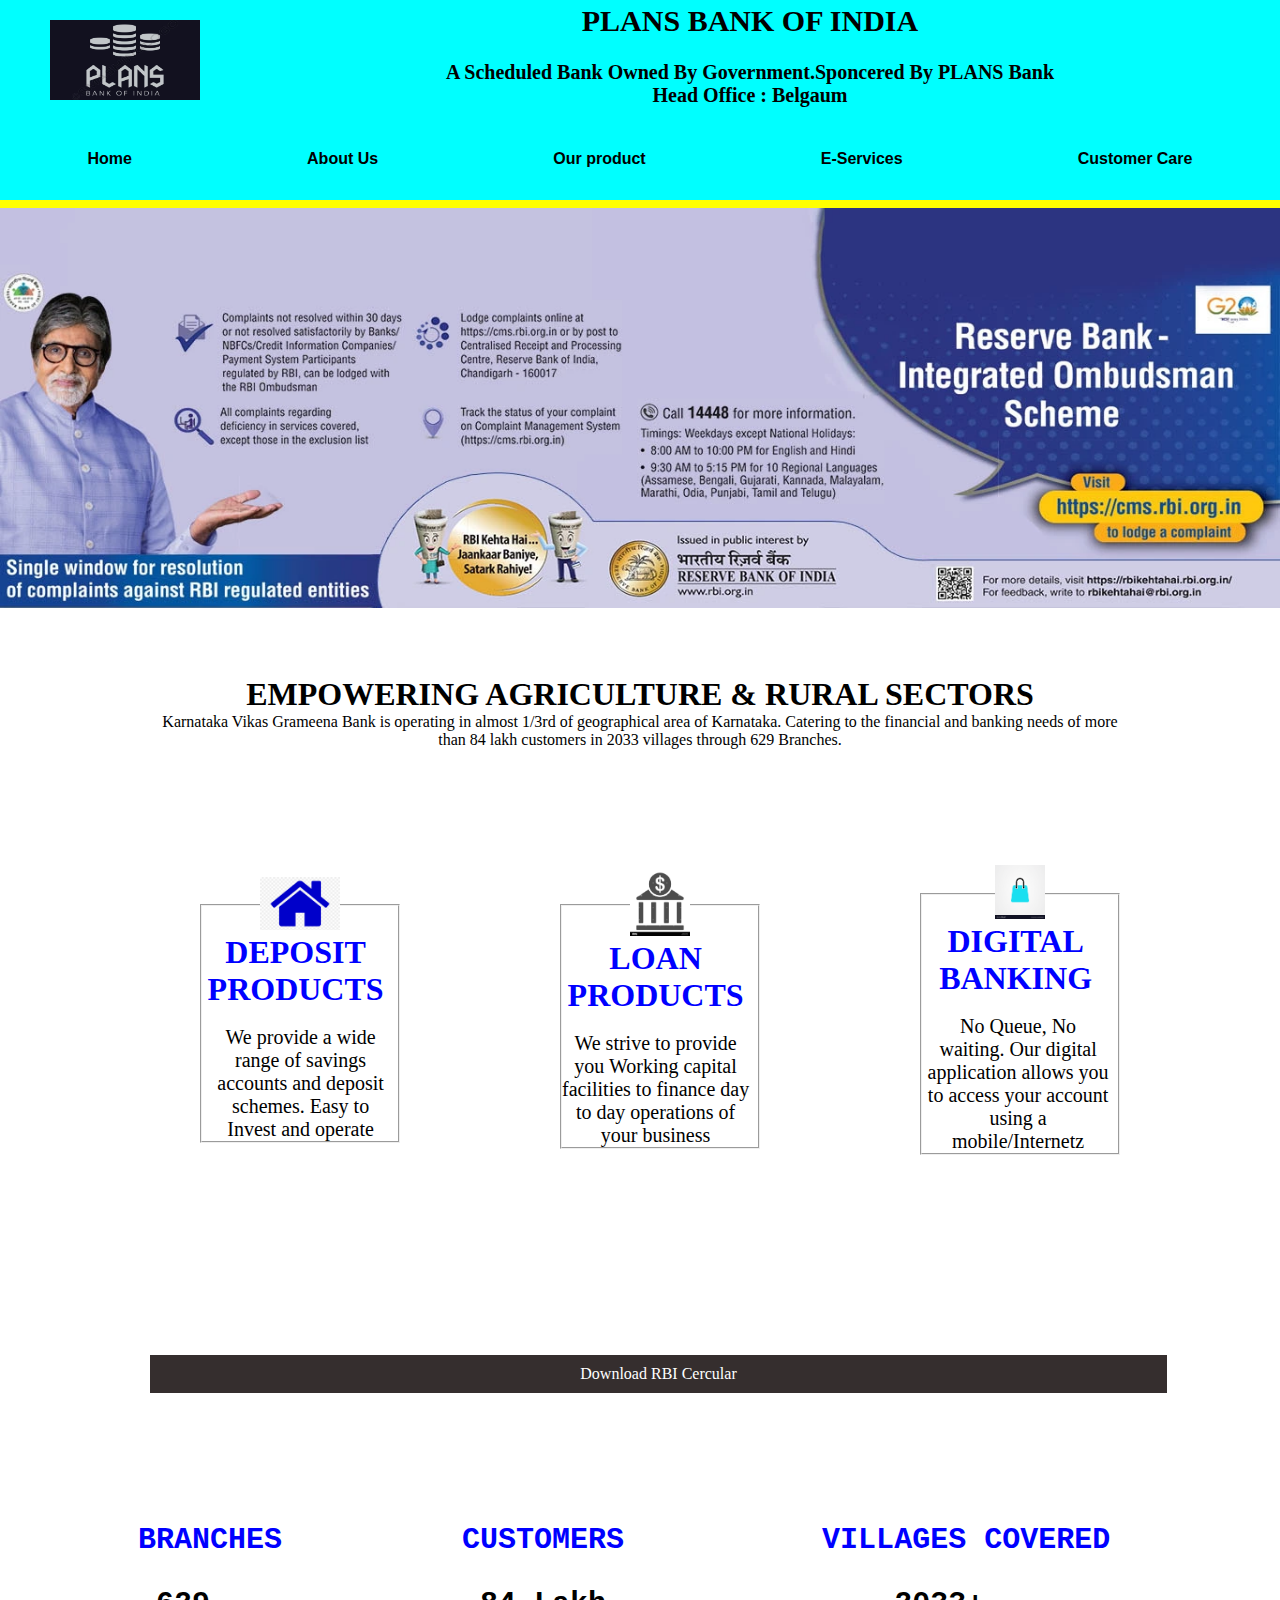
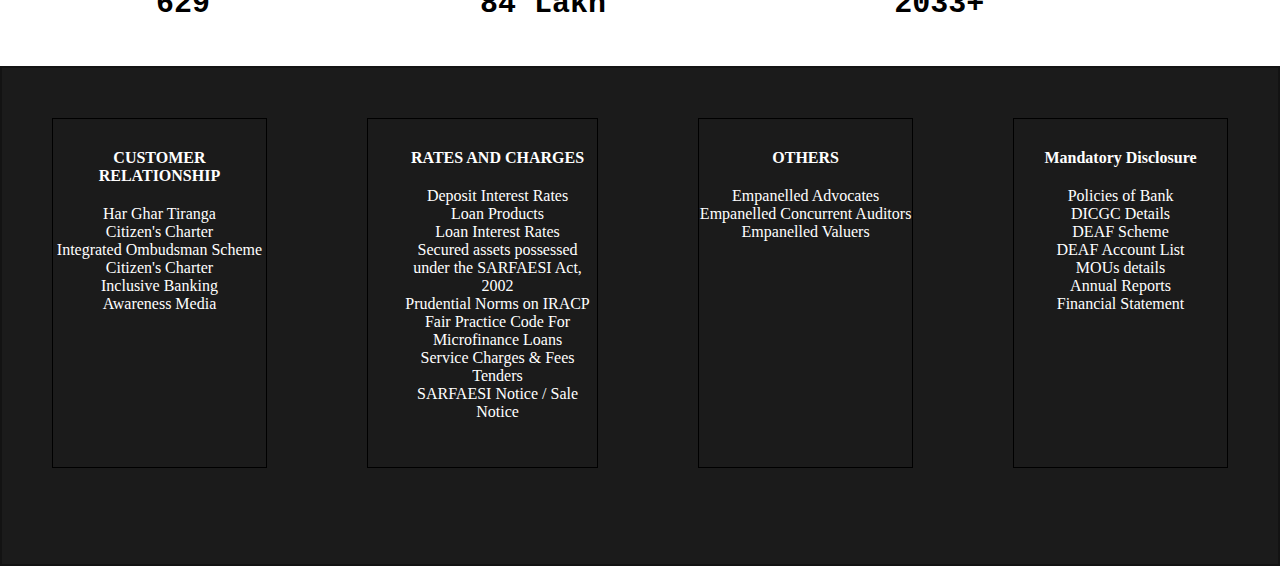
<file: index.html>
<!DOCTYPE html>
<html lang="en">
<head>
    <meta charset="UTF-8">
    <meta name="viewport" content="width=device-width, initial-scale=1.0">
    <title>PLANS BANK OF INDIA</title>
    <link rel="stylesheet" href="style.css">

</head>
<body>
    <div class="navbar">
        <div class="topline">
            <img class="image" src="plans.jpg" alt="">
            <div class="d">
                <b class="bank">PLANS BANK OF INDIA</b><br><br>
                <b class="padd">A Scheduled Bank Owned By Government.Sponcered By PLANS Bank<br>
                    Head Office : Belgaum </b><br>
            </div>
            <div class="butnouter">
                <div class="firstdrop">
                    <a href="plans.html">
                        <button class="firstdropbtn"><b>Home</b></button>
                    </a>
                </div>

                <div class="dropdown">
                    <button class="dropbtn"><b>About Us</b></button>
                    <div class="dropdown-content">
                        <a href="ab.html">About Bank</a>
                        <a href="director.html">board 0f directors</a>
                        <!-- <a href="#">Financial report</a> -->
                    </div>
                </div>

                <div class="secdrop">
                    <button class="secdrpbtn"><b>Our product</b></button>
                    <div class="secdropcon">
                        <a href="saving_products.html">Saving Products</a>
                        <a href="loan_products.html">Loan Products</a>
                        <a href="insurance.html">Insurance</a>
                    </div>
                </div>

                <div class="thirddrop">
                    <button class="thirddrpbtn"><b>E-Services</b></button>
                    <div class="thirddropcon">
                        <a href="upi.html">UPI unified payment interface</a>
                        <a href="internet.html">Internet banking</a>
                        <a href="debit.html">instant debit card</a>
                    </div>
                </div>

                <div class="fourthdrop">
                    <button class="fourthdrpbtn"><b>Customer Care</b></button>
                    <div class="fourthdropcon">
                        <a href="contact.html">Contact us</a>
                    </div>
                </div>
            </div>

        </div>
    </div>
    <hr size="10" noshad color="yellow">
    
    <section>
        <img class="adv"  src="advtise.webp" controls width="100%" height="400" >
    </section>

    <section>
        <h1 class="heading"> EMPOWERING AGRICULTURE & RURAL SECTORS</h1>
        <p class="para">Karnataka Vikas Grameena Bank is operating in almost 1/3rd of geographical area of Karnataka. Catering to the financial and banking needs of more<br> than 84 lakh customers in 2033 villages through 629 Branches.
        </p>
        <br>
        <br>
    </section>

    <div class="boxes">     
        <fieldset class="fild">
            <legend ><img    src="b.jpg" width="80" >     </legend>
            <div class="box1">
             <h1 class="h1box">DEPOSIT PRODUCTS</h1> <br>
             <p class="parabox"> We provide a wide range of savings accounts and deposit schemes. Easy to Invest and operate</p> 
            </div>
        </fieldset>

        <fieldset class="fild">
            <legend ><img    src="loan.jpg" width="60" >     </legend>
            <div class="box2">
                <h1 class="h1box">LOAN PRODUCTS</h1> <br>
                <p class="parabox2">We strive to provide you Working capital facilities to finance day to day operations of your business</p>
            </div>
        </fieldset>

        <fieldset class="fild" id="fildid">
            <legend ><img    src="bag.jpg" width="50" >     </legend>
            <div class="box3">
                <h1 class="h1box">DIGITAL BANKING</h1> <br>
                <p class="parabox3">No Queue, No waiting. Our digital application allows you to access your account using a mobile/Internetz</p>
            </div>
        </fieldset>
        <p></p>
    </div>

    <div class="r">
        <p class="rbi" ><a href="c:\Users\AKASH\Pictures\img\RBI-Circular.pdf" class="rbi"> Download RBI Cercular</a></p>
    </div>
    <section class="review" >
    <pre>
       
    <h1 class="last" id="last"> BRANCHES          CUSTOMERS           VILLAGES COVERED          ATM CENTERS </h1>
    <h1 class="last" id="    ">  629               84 Lakh                2033+                    50       </h1> 
        
    </pre>
    </section>




    
    <div class="portfolio">
        
        <ul class="first" type="circle">
            <b>CUSTOMER RELATIONSHIP</b>
            <p class="firstbox">
            <li>Har Ghar Tiranga</li>
            <li>Citizen's Charter</li>
            <li>Integrated Ombudsman Scheme</li>
            <li>Citizen's Charter</li>
            <li>Inclusive Banking</li>
            <li>Awareness Media</li>
            </p>
        </ul>
    
   
        <ul class="sec" type="circle">
             <b>RATES AND CHARGES</b>
             <p class="secbox">
            <li>Deposit Interest Rates</li>
            <li>Loan Products</li>
            <li>Loan Interest Rates</li>
            <li>Secured assets possessed under the SARFAESI Act, 2002</li>
            <li>Prudential Norms on IRACP</li>
            <li>Fair Practice Code For Microfinance Loans</li>
            <li>Service Charges & Fees</li>
            <li>Tenders</li>
            <li>SARFAESI Notice / Sale Notice</li>
             </p>
        </ul>
    
    
        <ul class="third">
            <b>OTHERS</b>
            <p class="thirdbox">
            <li>Empanelled Advocates</li>
            <li>Empanelled Concurrent Auditors</li>
            <li>Empanelled Valuers</li>
            </p>
        </ul>
    
   
         <ul class="fourth">
            <b>Mandatory Disclosure</b> 
            <p  class="fourthbox">
            <li>Policies of Bank</li>
            <li>DICGC Details</li>
            <li>DEAF Scheme</li>
            <li>DEAF Account List</li>
            <li>MOUs details</li>
            <li>Annual Reports</li>
            <li>Financial Statement</li>
            </p>
        </ul> 
    </div> 

</body>

</html>
</file>
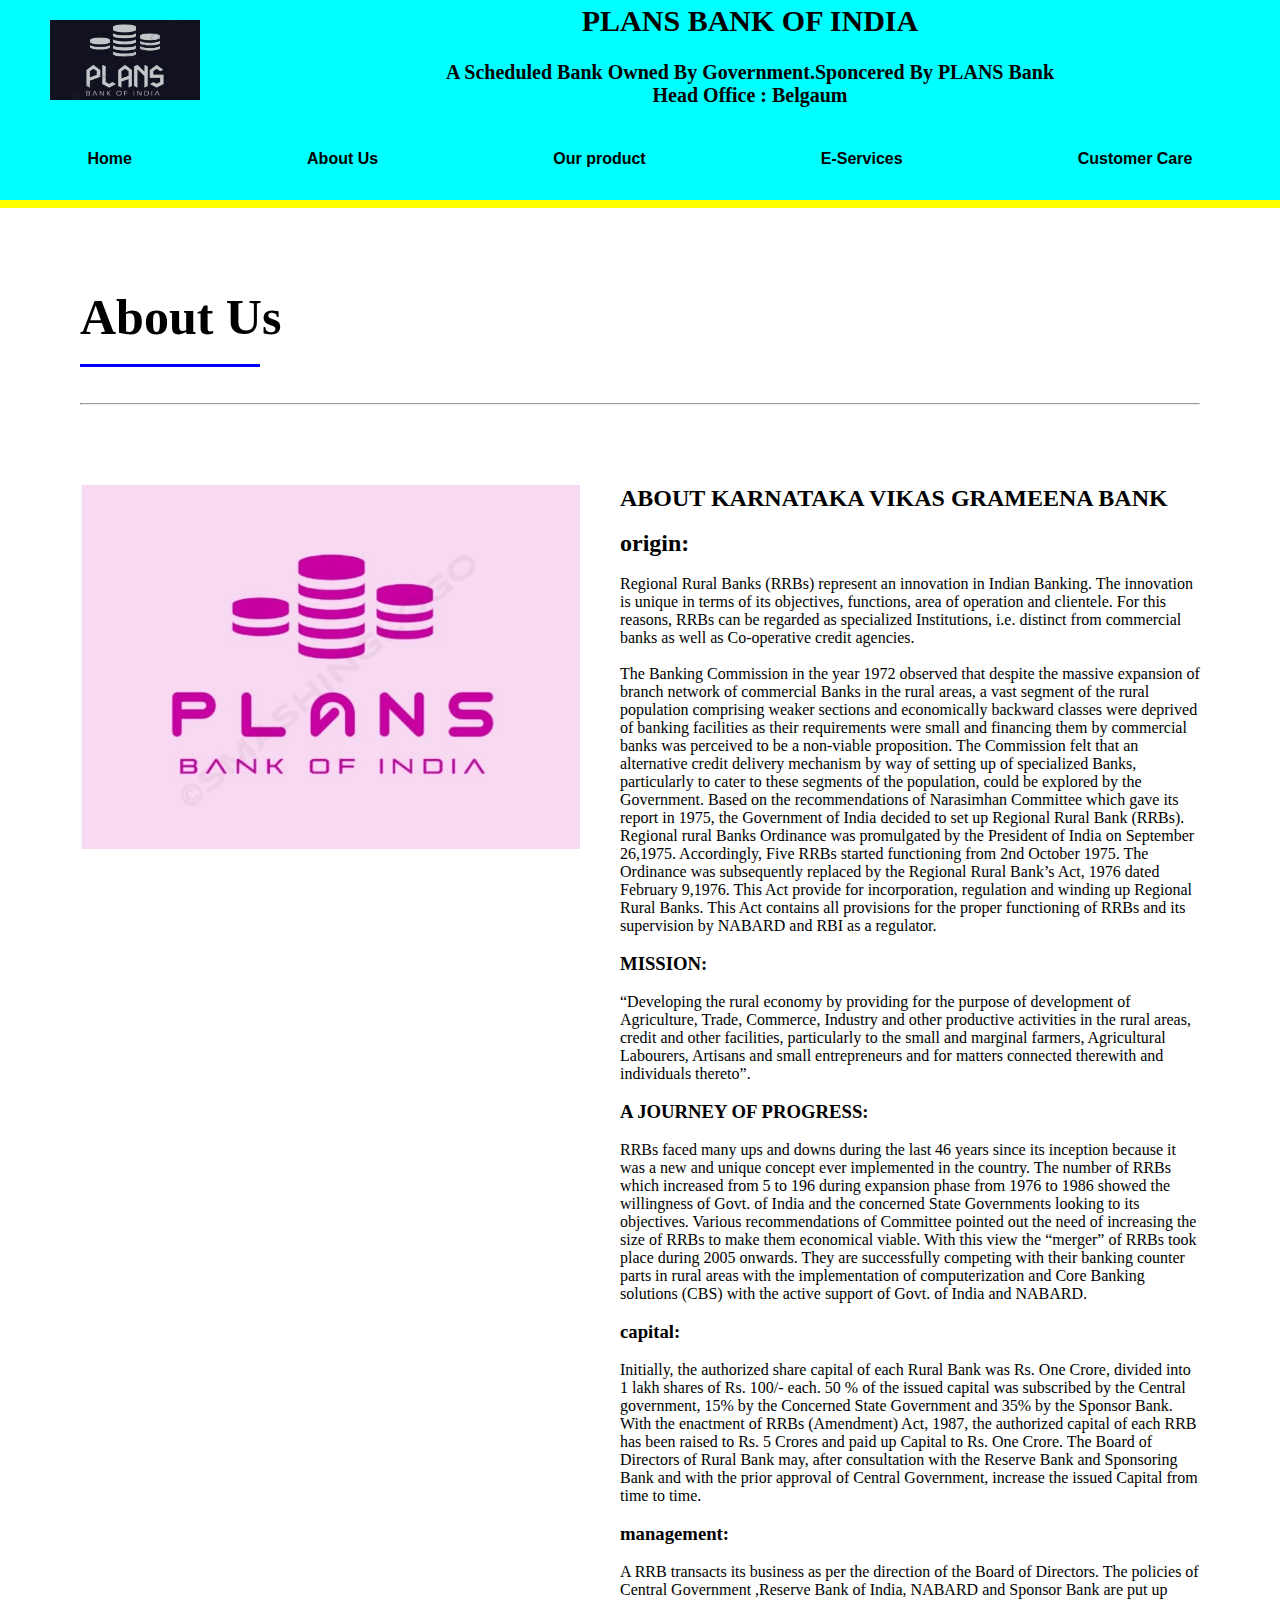
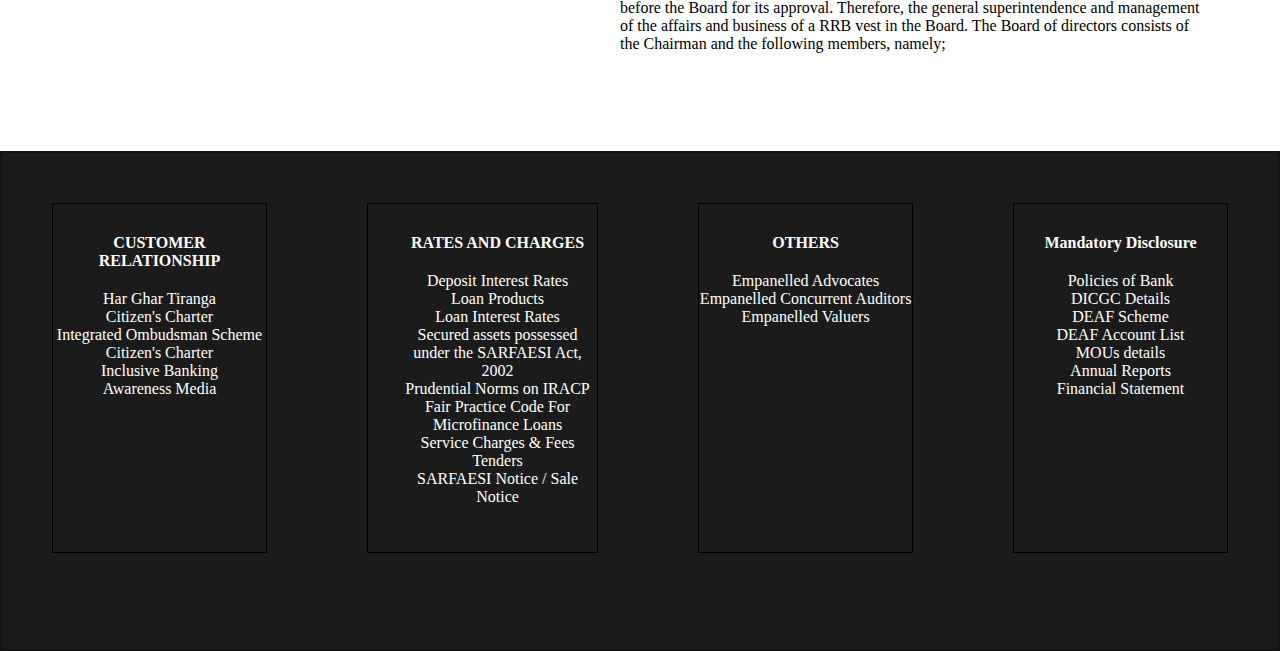
<file: ab.html>
<!DOCTYPE html>
<html lang="en">
<head>
    <meta charset="UTF-8">
    <meta name="viewport" content="width=device-width, initial-scale=1.0">
    <title>Document</title>
    <link rel="stylesheet" href="abcss.css">
</head>
<body>
    <div class="navbar">
        <div class="topline">
            <img class="image" src="plans.jpg" alt="">
            <div class="d">
                <b class="bank">PLANS BANK OF INDIA</b><br><br>
                <b class="padd">A Scheduled Bank Owned By Government.Sponcered By PLANS Bank<br>
                    Head Office : Belgaum </b><br>
            </div>
            <div class="butnouter">
                <div class="firstdrop">
                    <a href="plans.html">
                        <button class="firstdropbtn"><b>Home</b></button>
                    </a>
                </div>

                <div class="dropdown">
                    <button class="dropbtn"><b>About Us</b></button>
                    <div class="dropdown-content">
                        <a href="ab.html">About Bank</a>
                        <a href="director.html">board 0f directors</a>
                        <!-- <a href="#">Financial report</a> -->
                    </div>
                </div>

                <div class="secdrop">
                    <button class="secdrpbtn"><b>Our product</b></button>
                    <div class="secdropcon">
                        <a href="saving_products.html">Saving Products</a>
                        <a href="loan_products.html">Loan Products</a>
                        <a href="insurance.html">Insurance</a>
                    </div>
                </div>

                <div class="thirddrop">
                    <button class="thirddrpbtn"><b>E-Services</b></button>
                    <div class="thirddropcon">
                        <a href="upi.html">UPI unified payment interface</a>
                        <a href="internet.html">Internet banking</a>
                        <a href="debit.html">instant debit card</a>
                    </div>
                </div>

                <div class="fourthdrop">
                    <button class="fourthdrpbtn"><b>Customer Care</b></button>
                    <div class="fourthdropcon">
                        <a href="contact.html">Contact us</a>
                    </div>
                </div>
            </div>

        </div>
    </div>
    <hr size="10" noshad color="yellow">
    
    <div class="marg">
        <h1>About Us</h1><br>
        <hr color="blue" size="5" width="180" align="left">
        <br>
        <br>
        <hr>
    </div>
    <div class="flex">
        <div>
        <img src="plans3.jpg" alt="" width="500">
        </div>
        <div>
        <h2>ABOUT KARNATAKA VIKAS GRAMEENA BANK</h2><br>
        <h2>origin:</h2><br>
        <p>
            Regional Rural Banks (RRBs) represent an innovation in Indian Banking. The innovation is unique in terms of its objectives, functions, area of operation and clientele. For this reasons, RRBs can be regarded as specialized Institutions, i.e. distinct from commercial banks as well as Co-operative credit agencies.
        </p><br>
        <p>
            The Banking Commission in the year 1972 observed that despite the massive expansion of branch network of commercial Banks in the rural areas, a vast segment of the rural population comprising weaker sections and economically backward classes were deprived of banking facilities as their requirements were small and financing them by commercial banks was perceived to be a non-viable proposition. The Commission felt that an alternative credit delivery mechanism by way of setting up of specialized Banks, particularly to cater to these segments of the population, could be explored by the Government. Based on the recommendations of Narasimhan Committee which gave its report in 1975, the Government of India decided to set up Regional Rural Bank (RRBs). Regional rural Banks Ordinance was promulgated by the President of India on September 26,1975. Accordingly, Five RRBs started functioning from 2nd October 1975. The Ordinance was subsequently replaced by the Regional Rural Bank’s Act, 1976 dated February 9,1976. This Act provide for incorporation, regulation and winding up Regional Rural Banks. This Act contains all provisions for the proper functioning of RRBs and its supervision by NABARD and RBI as a regulator.
        </p><br>
        <h3>MISSION:</h3><br>
        <p>
            “Developing the rural economy by providing for the purpose of development of Agriculture, Trade, Commerce, Industry and other productive activities in the rural areas, credit and other facilities, particularly to the small and marginal farmers, Agricultural Labourers, Artisans and small entrepreneurs and for matters connected therewith and individuals thereto”.
        </p><br>
        <h3>A JOURNEY OF PROGRESS:</h3><br>
        <p>
            RRBs faced many ups and downs during the last 46 years since its inception because it was a new and unique concept ever implemented in the country. The number of RRBs which increased from 5 to 196 during expansion phase from 1976 to 1986 showed the willingness of Govt. of India and the concerned State Governments looking to its objectives. Various recommendations of Committee pointed out the need of increasing the size of RRBs to make them economical viable. With this view the “merger” of RRBs took place during 2005 onwards. They are successfully competing with their banking counter parts in rural areas with the implementation of computerization and Core Banking solutions (CBS) with the active support of Govt. of India and NABARD.
        </p><br>
        <h3>capital:</h3><br>
        <p>
            Initially, the authorized share capital of each Rural Bank was Rs. One Crore, divided into 1 lakh shares of Rs. 100/- each. 50 % of the issued capital was subscribed by the Central government, 15% by the Concerned State Government and 35% by the Sponsor Bank. With the enactment of RRBs (Amendment) Act, 1987, the authorized capital of each RRB has been raised to Rs. 5 Crores and paid up Capital to Rs. One Crore. The Board of Directors of Rural Bank may, after consultation with the Reserve Bank and Sponsoring Bank and with the prior approval of Central Government, increase the issued Capital from time to time.
        </p><br>
        <h3>management:</h3><br>
        <p>
            A RRB transacts its business as per the direction of the Board of Directors. The policies of Central Government ,Reserve Bank of India, NABARD and Sponsor Bank are put up before the Board for its approval. Therefore, the general superintendence and management of the affairs and business of a RRB vest in the Board. The Board of directors consists of the Chairman and the following members, namely;
        </p><br>
    </div>
    </div>

    <div class="portfolio">
        
        <ul class="first" type="circle">
            <b>CUSTOMER RELATIONSHIP</b>
            <p class="firstbox">
            <li>Har Ghar Tiranga</li>
            <li>Citizen's Charter</li>
            <li>Integrated Ombudsman Scheme</li>
            <li>Citizen's Charter</li>
            <li>Inclusive Banking</li>
            <li>Awareness Media</li>
            </p>
        </ul>
    
   
        <ul class="sec" type="circle">
             <b>RATES AND CHARGES</b>
             <p class="secbox">
            <li>Deposit Interest Rates</li>
            <li>Loan Products</li>
            <li>Loan Interest Rates</li>
            <li>Secured assets possessed under the SARFAESI Act, 2002</li>
            <li>Prudential Norms on IRACP</li>
            <li>Fair Practice Code For Microfinance Loans</li>
            <li>Service Charges & Fees</li>
            <li>Tenders</li>
            <li>SARFAESI Notice / Sale Notice</li>
             </p>
        </ul>
    
    
        <ul class="third">
            <b>OTHERS</b>
            <p class="thirdbox">
            <li>Empanelled Advocates</li>
            <li>Empanelled Concurrent Auditors</li>
            <li>Empanelled Valuers</li>
            </p>
        </ul>
    
   
         <ul class="fourth">
            <b>Mandatory Disclosure</b> 
            <p  class="fourthbox">
            <li>Policies of Bank</li>
            <li>DICGC Details</li>
            <li>DEAF Scheme</li>
            <li>DEAF Account List</li>
            <li>MOUs details</li>
            <li>Annual Reports</li>
            <li>Financial Statement</li>
            </p>
        </ul> 
    </div> 


</body>
</html>
</file>
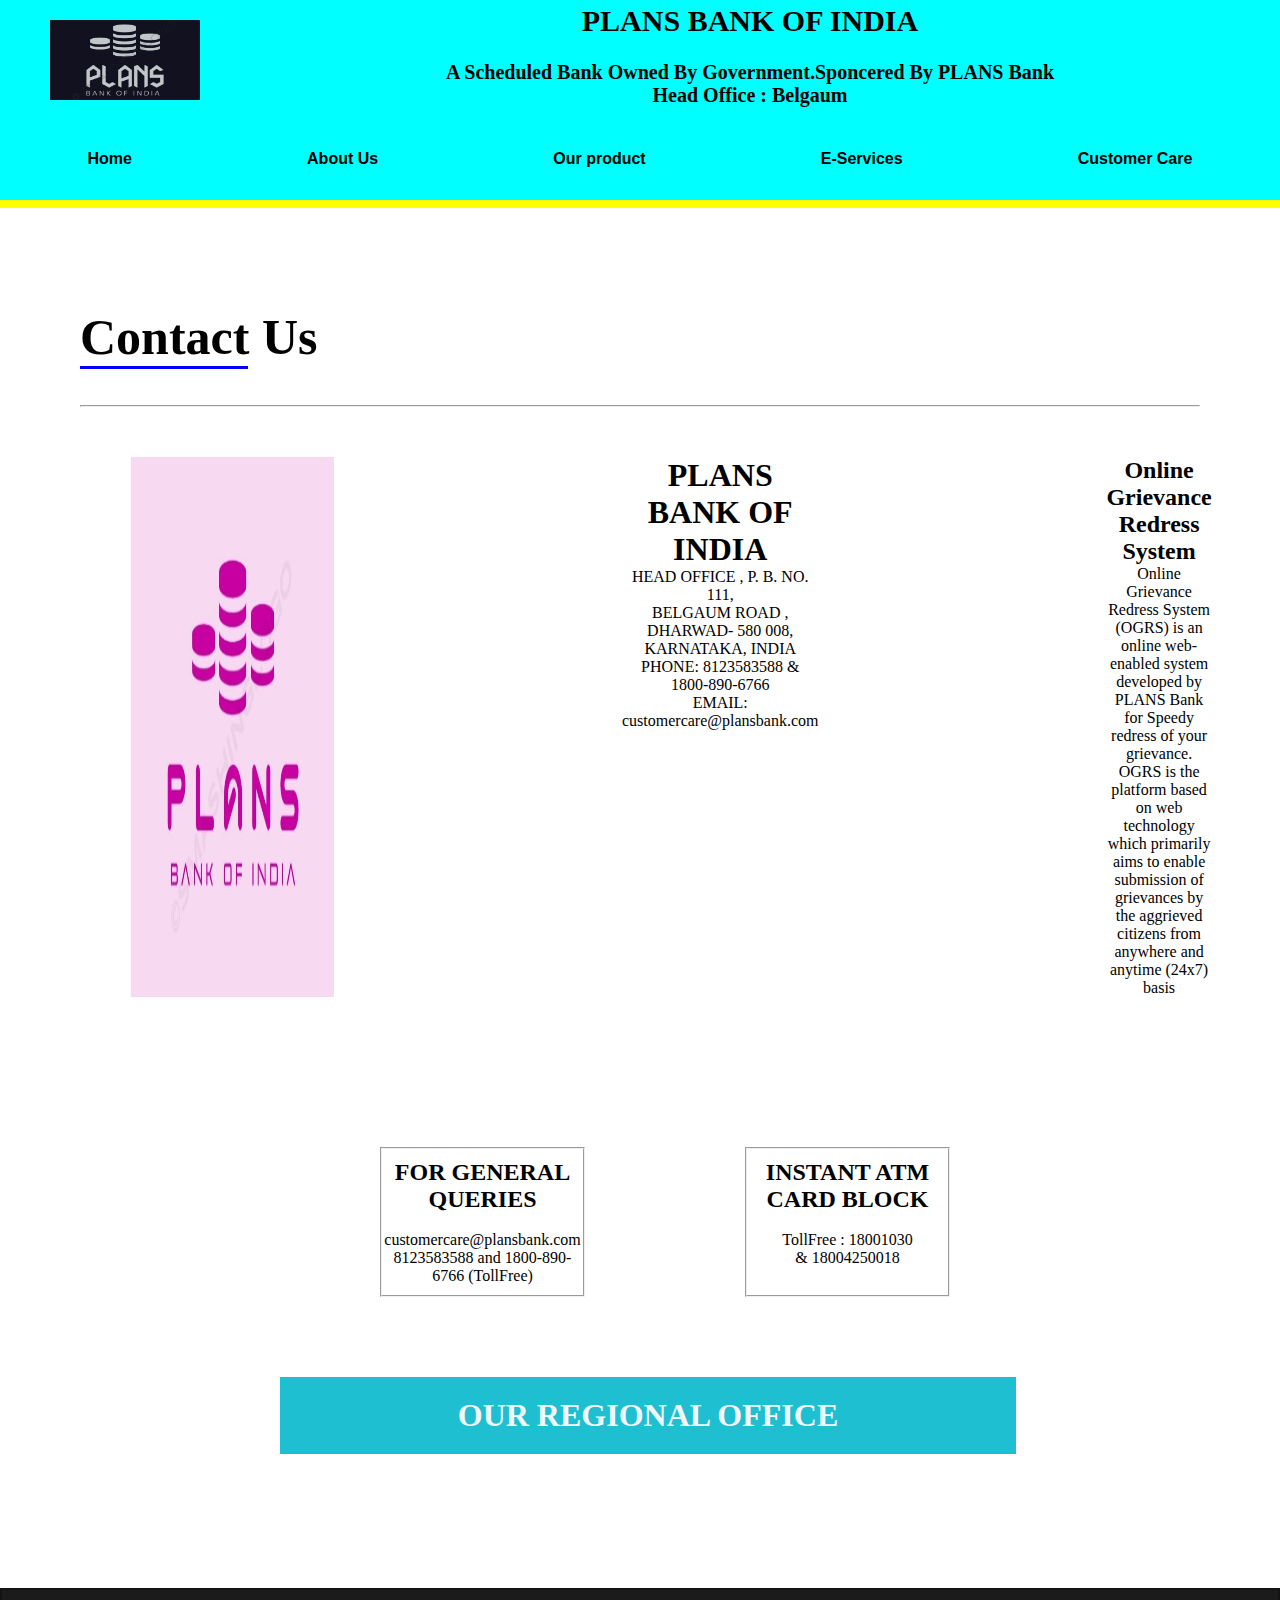
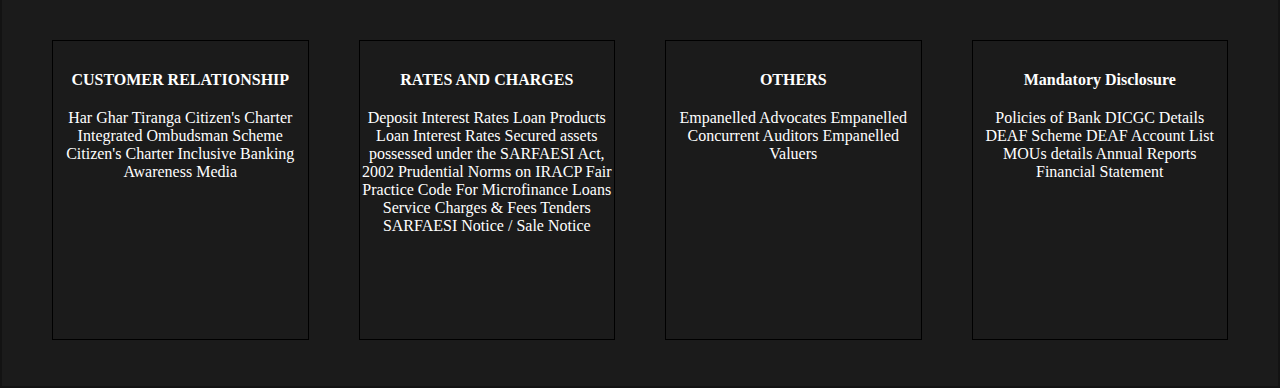
<file: contact.html>
<!DOCTYPE html>
<html lang="en">
<head>
    <meta charset="UTF-8">
    <meta name="viewport" content="width=device-width, initial-scale=1.0">
    <title>PLANS BANK OF INDIA</title>
    <link rel="stylesheet" href="cont.css">
</head>
<body>
    <div class="navbar">
        <div class="topline">
            <img class="image" src="plans.jpg" alt="">
            <div class="d">
                <b class="bank">PLANS BANK OF INDIA</b><br><br>
                <b class="padd">A Scheduled Bank Owned By Government.Sponcered By PLANS Bank<br>
                    Head Office : Belgaum </b><br>
            </div>
            <div class="butnouter">
                <div class="firstdrop">
                    <a href="plans.html">
                        <button class="firstdropbtn"><b>Home</b></button>
                    </a>
                </div>

                <div class="dropdown">
                    <button class="dropbtn"><b>About Us</b></button>
                    <div class="dropdown-content">
                        <a href="ab.html">About Bank</a>
                        <a href="director.html">board 0f directors</a>
                        <!-- <a href="#">Financial report</a> -->
                    </div>
                </div>

                <div class="secdrop">
                    <button class="secdrpbtn"><b>Our product</b></button>
                    <div class="secdropcon">
                        <a href="saving_products.html">Saving Products</a>
                        <a href="loan_products.html">Loan Products</a>
                        <a href="insurance.html">Insurance</a>
                    </div>
                </div>

                <div class="thirddrop">
                    <button class="thirddrpbtn"><b>E-Services</b></button>
                    <div class="thirddropcon">
                        <a href="upi.html">UPI unified payment interface</a>
                        <a href="internet.html">Internet banking</a>
                        <a href="debit.html">instant debit card</a>
                    </div>
                </div>

                <div class="fourthdrop">
                    <button class="fourthdrpbtn"><b>Customer Care</b></button>
                    <div class="fourthdropcon">
                        <a href="contact.html">Contact us</a>
                    </div>
                </div>
            </div>

        </div>
    </div>
    <hr size="10" noshad color="yellow">


    <div class="marg">
    <h1 class="top">Contact Us</h1>
    <hr color="blue" size="5" width="15% " align="left"><br><br>
    <hr >

    <div class="imgfild">
        <img src="plans3.jpg" alt="" width="20%">

        <div>
        <h1>PLANS BANK OF INDIA</h1>
        <p>HEAD OFFICE , P. B. NO. 111,<br>
        BELGAUM ROAD , DHARWAD- 580 008,<br>
        KARNATAKA, INDIA<br>
        PHONE: 8123583588 & 1800-890-6766<br>
        EMAIL: customercare@plansbank.com<br>
         </p>
        </div>

        <div>
         <h2>Online Grievance Redress System</h2>
         <p>
            Online Grievance Redress System (OGRS) is an online web-enabled system developed by PLANS Bank for Speedy redress of your grievance. OGRS is the platform based on web technology which primarily aims to enable submission of grievances by the aggrieved citizens from anywhere and anytime (24x7) basis

         </p>
        </div>
        </div>
        <div class="boxes">
            <fieldset class="box1">
                <h2>FOR GENERAL QUERIES</h2><br>
                <p> customercare@plansbank.com
                 8123583588 and 1800-890-6766 (TollFree)</p>
            </fieldset>
            <fieldset class="box2">
                <h2>INSTANT ATM CARD BLOCK</h2><br>
                <p>TollFree : 18001030<br> & 18004250018</p>
            </fieldset>
    </div>
    <div class="row">
    <h1 class="hr">OUR REGIONAL OFFICE</h1>
    <br>
    <br>
    <br>
    </div>
</div>
    <div class="portfolio">
        
        <ul class="first" type="circle">
            <b>CUSTOMER RELATIONSHIP</b>
            <p class="firstbox">
            Har Ghar Tiranga
           Citizen's Charter
            Integrated Ombudsman Scheme
            Citizen's Charter
            Inclusive Banking
            Awareness Media
            </p>
        </ul>
    
   
        <ul class="sec" type="circle">
             <b>RATES AND CHARGES</b>
             <p class="secbox">
            Deposit Interest Rates
            Loan Products
            Loan Interest Rates
            Secured assets possessed under the SARFAESI Act, 2002
            Prudential Norms on IRACP
            Fair Practice Code For Microfinance Loans
            Service Charges & Fees
           Tenders
            SARFAESI Notice / Sale Notice
             </p>
        </ul>
    
    
        <ul class="third">
            <b>OTHERS</b>
            <p class="thirdbox">
            Empanelled Advocates
            Empanelled Concurrent Auditors
            Empanelled Valuers
            </p>
        </ul>
    
   
         <ul class="fourth">
            <b>Mandatory Disclosure</b> 
            <p  class="fourthbox">
            Policies of Bank
            DICGC Details
            DEAF Scheme
            DEAF Account List
            MOUs details
           Annual Reports
            Financial Statement
            </p>
        </ul> 
    </div>
</body>
</html>
</file>
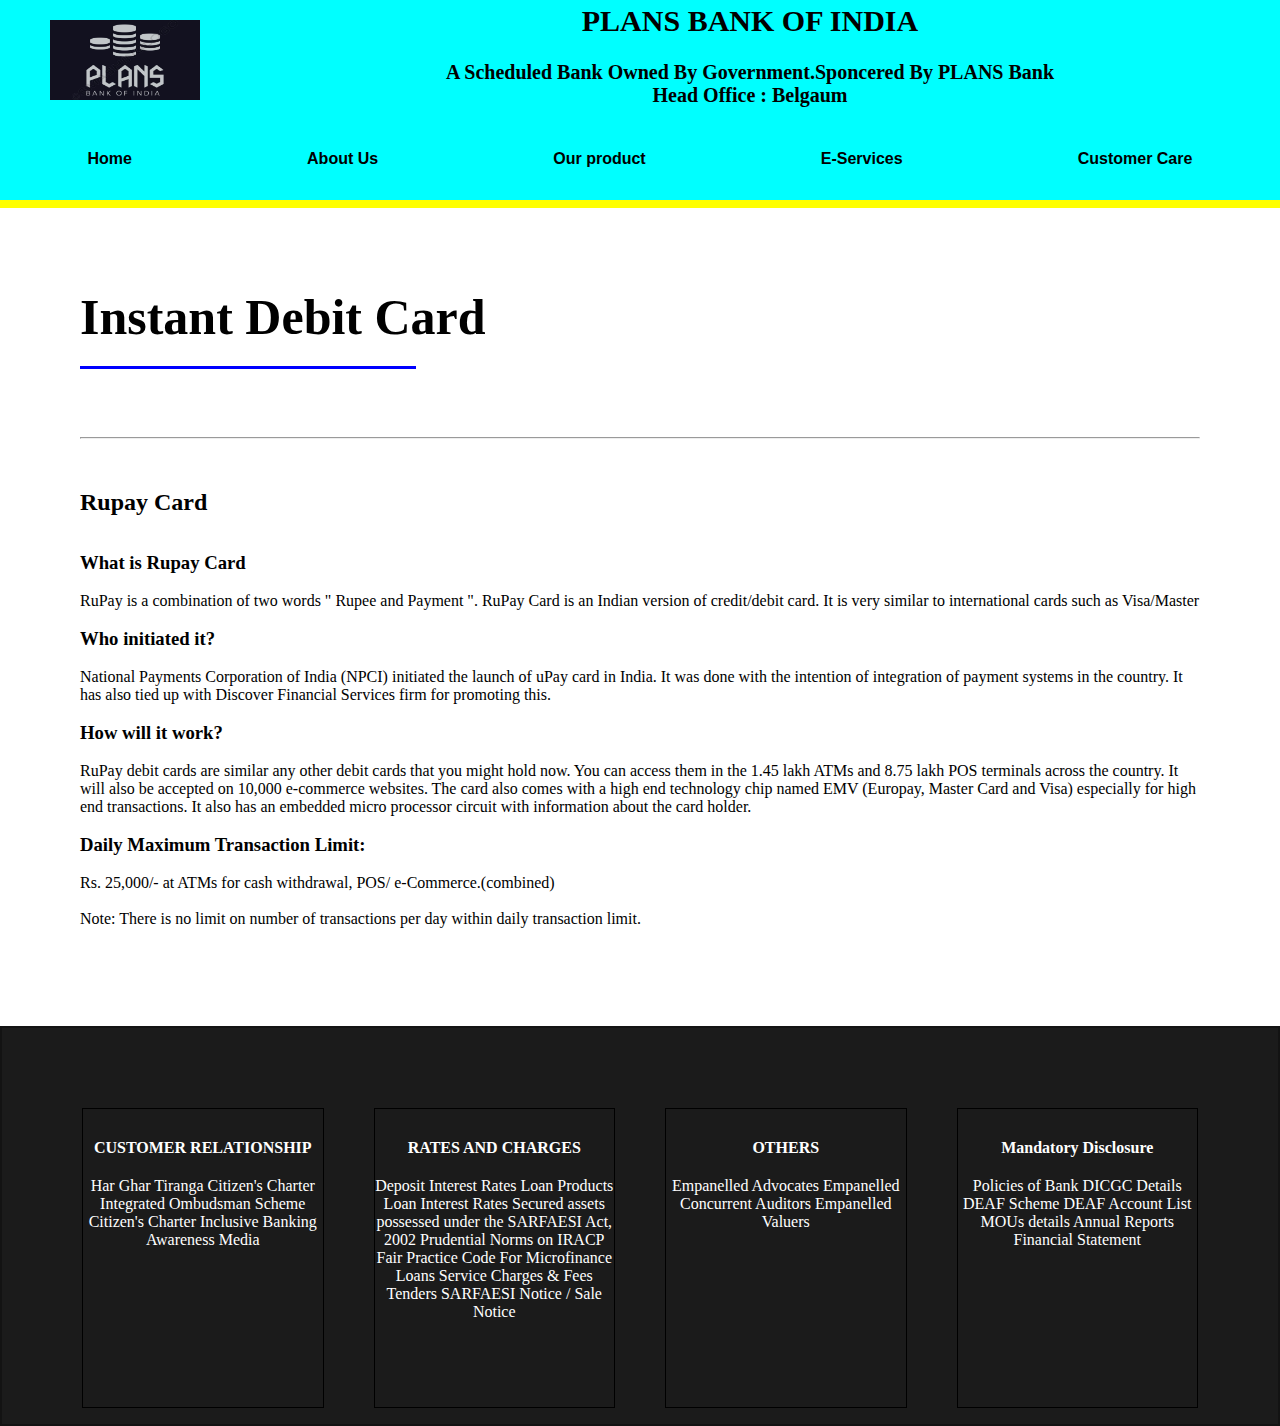
<file: debit.html>
<!DOCTYPE html>
<html lang="en">
<head>
    <meta charset="UTF-8">
    <meta name="viewport" content="width=device-width, initial-scale=1.0">
    <title>PLANS BANK OF INDIA</title>
    <link rel="stylesheet" href="card.css">
</head>
<body>

    <div class="navbar">
        <div class="topline">
            <img class="image" src="plans.jpg" alt="">
            <div class="d">
                <b class="bank">PLANS BANK OF INDIA</b><br><br>
                <b class="padd">A Scheduled Bank Owned By Government.Sponcered By PLANS Bank<br>
                    Head Office : Belgaum </b><br>
            </div>
            <div class="butnouter">
                <div class="firstdrop">
                    <a href="plans.html">
                        <button class="firstdropbtn"><b>Home</b></button>
                    </a>
                </div>

                <div class="dropdown">
                    <button class="dropbtn"><b>About Us</b></button>
                    <div class="dropdown-content">
                        <a href="ab.html">About Bank</a>
                        <a href="director.html">board 0f directors</a>
                        <!-- <a href="#">Financial report</a> -->
                    </div>
                </div>

                <div class="secdrop">
                    <button class="secdrpbtn"><b>Our product</b></button>
                    <div class="secdropcon">
                        <a href="saving_products.html">Saving Products</a>
                        <a href="loan_products.html">Loan Products</a>
                        <a href="insurance.html">Insurance</a>
                    </div>
                </div>

                <div class="thirddrop">
                    <button class="thirddrpbtn"><b>E-Services</b></button>
                    <div class="thirddropcon">
                        <a href="upi.html">UPI unified payment interface</a>
                        <a href="internet.html">Internet banking</a>
                        <a href="debit.html">instant debit card</a>
                    </div>
                </div>

                <div class="fourthdrop">
                    <button class="fourthdrpbtn"><b>Customer Care</b></button>
                    <div class="fourthdropcon">
                        <a href="contact.html">Contact us</a>
                    </div>
                </div>
            </div>

        </div>
    </div>
    <hr size="10" noshad color="yellow">

    

    <div class="instant">
    <h1>Instant Debit Card</h1>
    <hr color="blue" size="5" width="30%" align="left">
    <br>
    <hr>
    <h2>Rupay Card</h2><br><br>
    <h3>What is Rupay Card</h3><br>
    <p>RuPay is a combination of two words " Rupee and Payment ". RuPay Card is an Indian version of credit/debit card. It is very similar to international cards such as Visa/Master</p><br>
    <h3>Who initiated it?</h3><br>
    <p>National Payments Corporation of India (NPCI) initiated the launch of uPay card in India. It was done with the intention of integration of payment systems in the country. It has also tied up with Discover Financial Services firm for promoting this.</p><br>
    <h3>How will it work?</h3><br>
    <p>RuPay debit cards are similar any other debit cards that you might hold now. You can access them in the 1.45 lakh ATMs and 8.75 lakh POS terminals across the country. It will also be accepted on 10,000 e-commerce websites. The card also comes with a high end technology chip named EMV (Europay, Master Card and Visa) especially for high end transactions. It also has an embedded micro processor circuit with information about the card holder.</p><br>
    <h3>Daily Maximum Transaction Limit:</h3><br>
    <p>Rs. 25,000/- at ATMs for cash withdrawal, POS/ e-Commerce.(combined)<br><br>
    
    Note: There is no limit on number of transactions per day within daily transaction limit.</p><br>
</div>

<div class="portfolio">
        
    <ul class="first" type="circle">
        <b>CUSTOMER RELATIONSHIP</b>
        <p class="firstbox">
        Har Ghar Tiranga
       Citizen's Charter
        Integrated Ombudsman Scheme
        Citizen's Charter
        Inclusive Banking
        Awareness Media
        </p>
    </ul>


    <ul class="sec" type="circle">
         <b>RATES AND CHARGES</b>
         <p class="secbox">
        Deposit Interest Rates
        Loan Products
        Loan Interest Rates
        Secured assets possessed under the SARFAESI Act, 2002
        Prudential Norms on IRACP
        Fair Practice Code For Microfinance Loans
        Service Charges & Fees
       Tenders
        SARFAESI Notice / Sale Notice
         </p>
    </ul>


    <ul class="third">
        <b>OTHERS</b>
        <p class="thirdbox">
        Empanelled Advocates
        Empanelled Concurrent Auditors
        Empanelled Valuers
        </p>
    </ul>


     <ul class="fourth">
        <b>Mandatory Disclosure</b> 
        <p  class="fourthbox">
        Policies of Bank
        DICGC Details
        DEAF Scheme
        DEAF Account List
        MOUs details
       Annual Reports
        Financial Statement
        </p>
    </ul> 
</div>

</body>
</html>
</file>
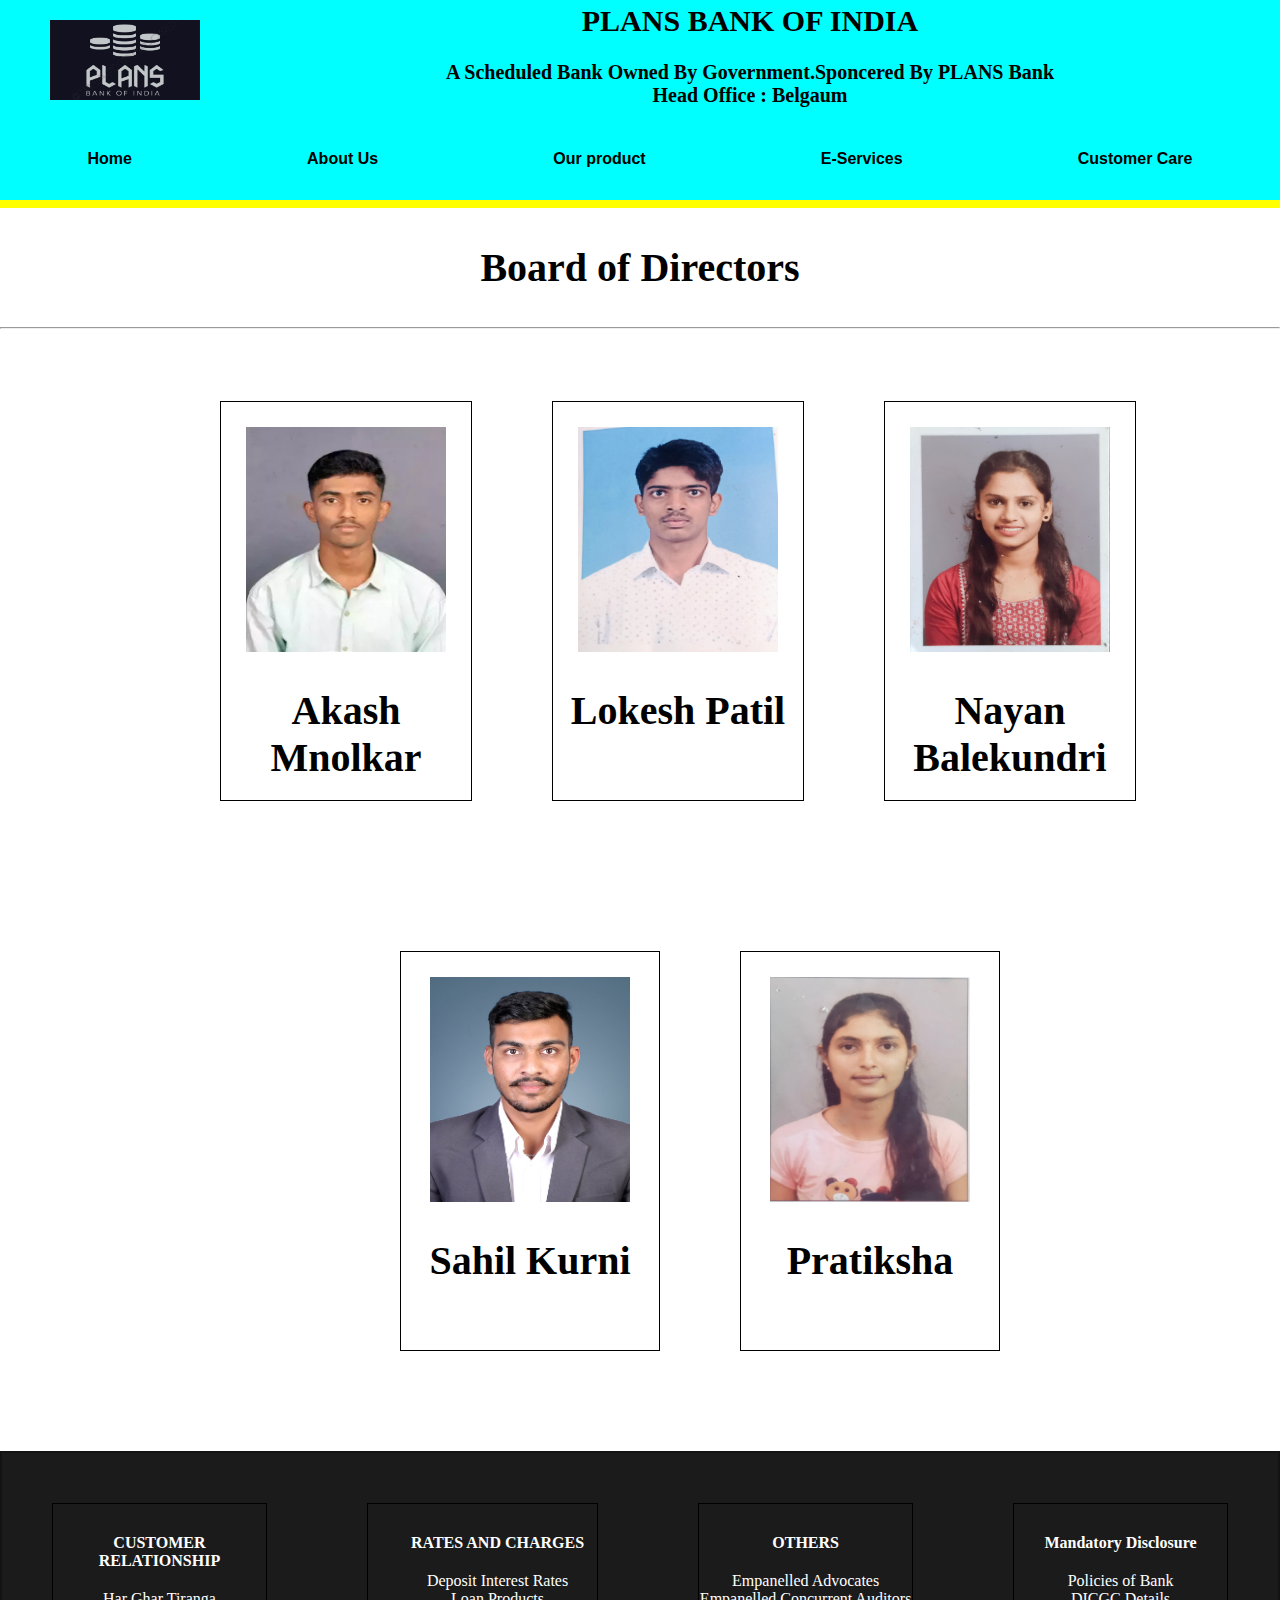
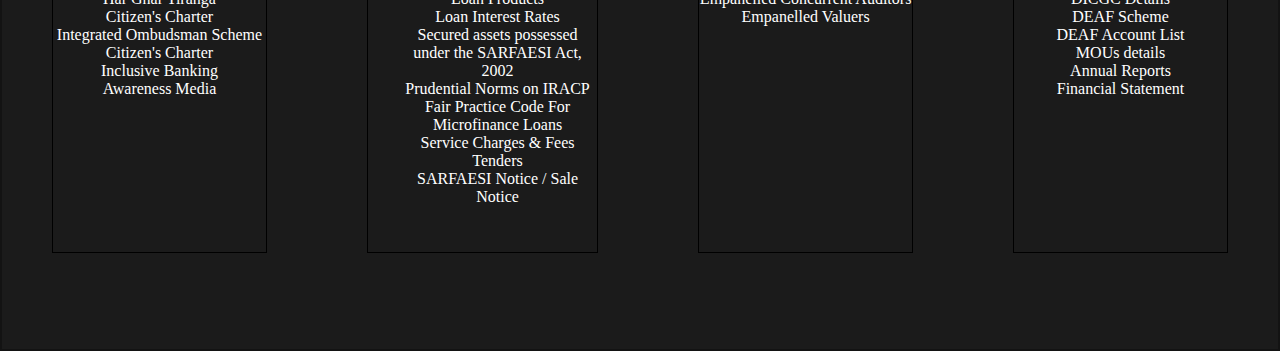
<file: director.html>
<!DOCTYPE html>
<html lang="en">
<head>
    <meta charset="UTF-8">
    <meta name="viewport" content="width=device-width, initial-scale=1.0">
    <title>Document</title>
    <link rel="stylesheet" href="directorcss.css">
</head>
<body>
    
    <div class="navbar">
        <div class="topline">
            <img class="image" src="plans.jpg" alt="">
            <div class="d">
                <b class="bank">PLANS BANK OF INDIA</b><br><br>
                <b class="padd">A Scheduled Bank Owned By Government.Sponcered By PLANS Bank<br>
                    Head Office : Belgaum </b><br>
            </div>
            <div class="butnouter">
                <div class="firstdrop">
                    <a href="plans.html">
                        <button class="firstdropbtn"><b>Home</b></button>
                    </a>
                </div>

                <div class="dropdown">
                    <button class="dropbtn"><b>About Us</b></button>
                    <div class="dropdown-content">
                        <a href="ab.html">About Bank</a>
                        <a href="director.html">board 0f directors</a>
                        <!-- <a href="#">Financial report</a> -->
                    </div>
                </div>

                <div class="secdrop">
                    <button class="secdrpbtn"><b>Our product</b></button>
                    <div class="secdropcon">
                        <a href="saving_products.html">Saving Products</a>
                        <a href="loan_products.html">Loan Products</a>
                        <a href="insurance.html">Insurance</a>
                    </div>
                </div>

                <div class="thirddrop">
                    <button class="thirddrpbtn"><b>E-Services</b></button>
                    <div class="thirddropcon">
                        <a href="upi.html">UPI unified payment interface</a>
                        <a href="internet.html">Internet banking</a>
                        <a href="debit.html">instant debit card</a>
                    </div>
                </div>

                <div class="fourthdrop">
                    <button class="fourthdrpbtn"><b>Customer Care</b></button>
                    <div class="fourthdropcon">
                        <a href="contact.html">Contact us</a>
                    </div>
                </div>
            </div>

        </div>
    </div>
    <hr size="10" noshad color="yellow"><br><br>

    <h1>Board of Directors</h1><br><br>
    <hr><br><br><br><br>
    <div class="images">
        <div class="img1">
            <img class="img3" src="akash.jpeg" alt="" title="akash manolkar">
            <h1 class="name">Akash Mnolkar</h1>
        </div>
        <div class="img1">
            <img class="img3" src="lucky.jpg" alt="">
            <h1 class="name">Lokesh Patil</h1>
        </div>
        <div class="img1">
            <img class="img3" src="nayan.jpg" alt="">
            <h1 class="name">Nayan Balekundri</h1>
        </div>
    </div>
    <div class="images1">
        <div class="img2">
            <div>
                <img class="img3" src="sahil.jpg" alt="">
                <h1 class="name">Sahil Kurni</h1>
            </div>
        </div>
        <div class="img2">
            <img class="img3" src="patti.jpg" alt="">
            <h1 class="name">Pratiksha</h1>
        </div>
    </div>


    <div class="portfolio">
        
        <ul class="first" type="circle">
            <b>CUSTOMER RELATIONSHIP</b>
            <p class="firstbox">
            <li>Har Ghar Tiranga</li>
            <li>Citizen's Charter</li>
            <li>Integrated Ombudsman Scheme</li>
            <li>Citizen's Charter</li>
            <li>Inclusive Banking</li>
            <li>Awareness Media</li>
            </p>
        </ul>
    
   
        <ul class="sec" type="circle">
             <b>RATES AND CHARGES</b>
             <p class="secbox">
            <li>Deposit Interest Rates</li>
            <li>Loan Products</li>
            <li>Loan Interest Rates</li>
            <li>Secured assets possessed under the SARFAESI Act, 2002</li>
            <li>Prudential Norms on IRACP</li>
            <li>Fair Practice Code For Microfinance Loans</li>
            <li>Service Charges & Fees</li>
            <li>Tenders</li>
            <li>SARFAESI Notice / Sale Notice</li>
             </p>
        </ul>
    
    
        <ul class="third">
            <b>OTHERS</b>
            <p class="thirdbox">
            <li>Empanelled Advocates</li>
            <li>Empanelled Concurrent Auditors</li>
            <li>Empanelled Valuers</li>
            </p>
        </ul>
    
   
         <ul class="fourth">
            <b>Mandatory Disclosure</b> 
            <p  class="fourthbox">
            <li>Policies of Bank</li>
            <li>DICGC Details</li>
            <li>DEAF Scheme</li>
            <li>DEAF Account List</li>
            <li>MOUs details</li>
            <li>Annual Reports</li>
            <li>Financial Statement</li>
            </p>
        </ul> 
    </div> 

</body>
</html>
</file>
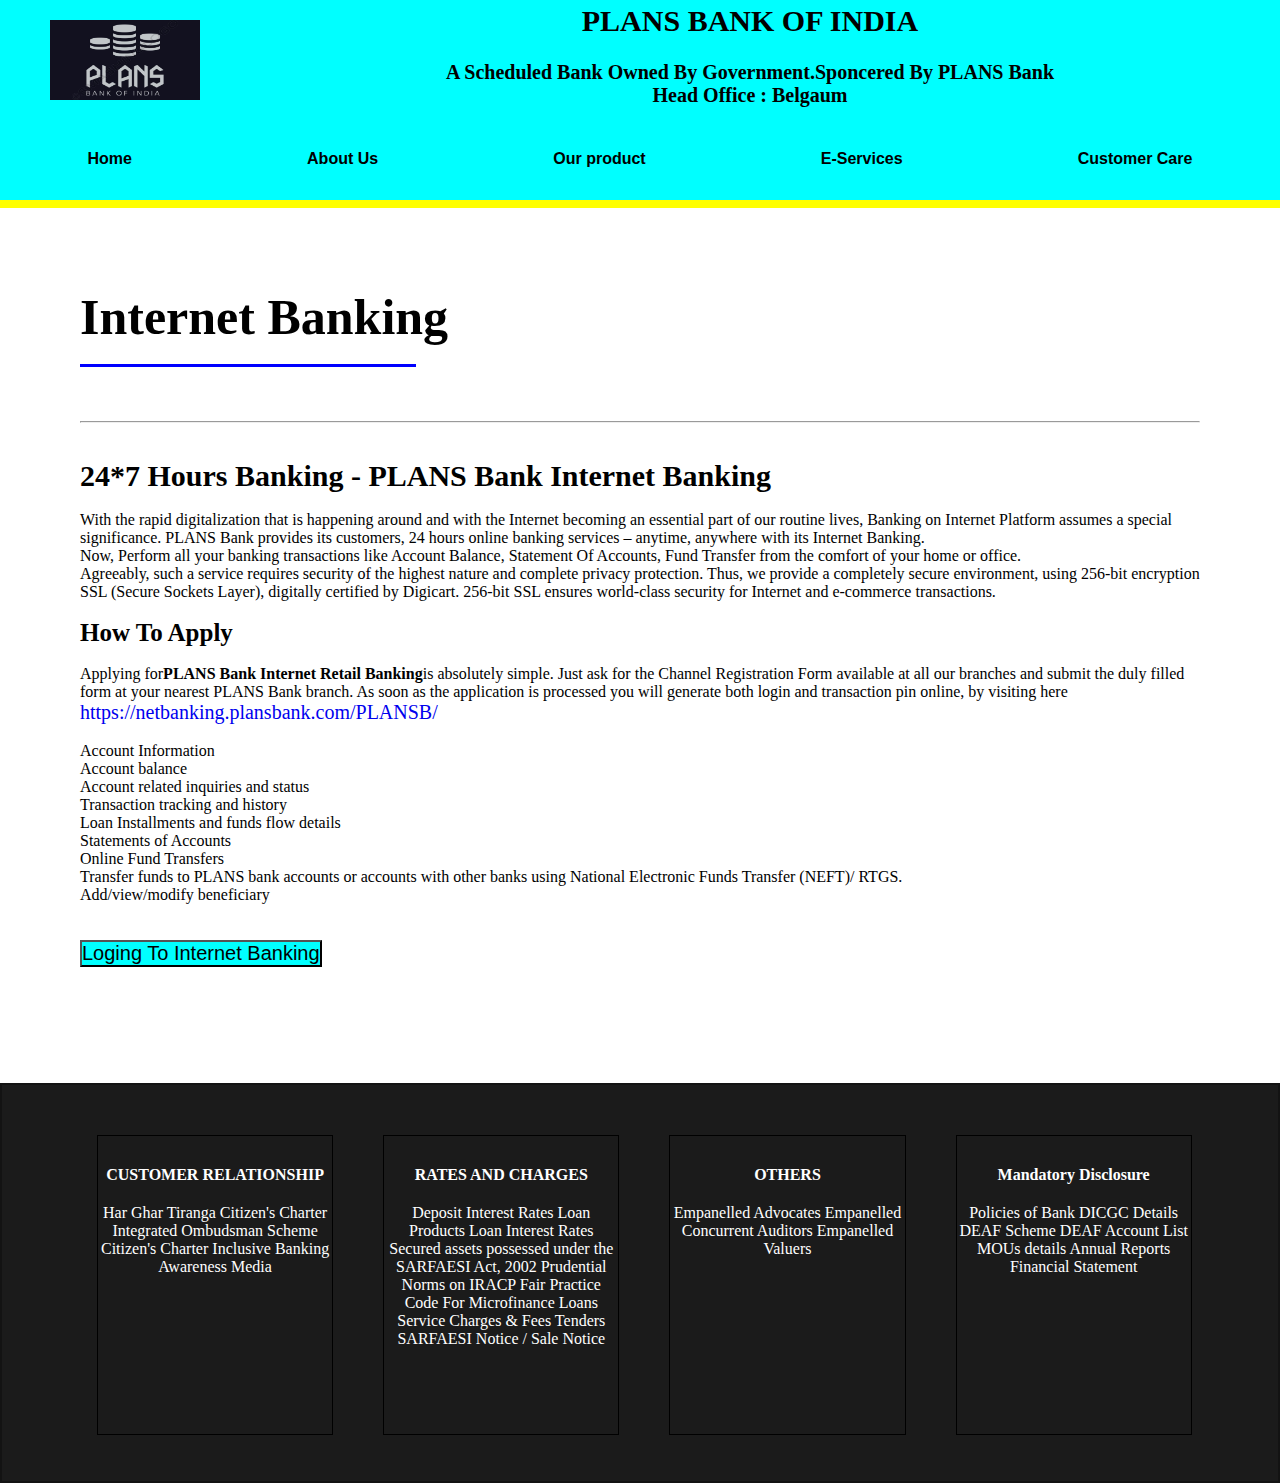
<file: internet.html>
<!DOCTYPE html>
<html lang="en">
<head>
    <meta charset="UTF-8">
    <meta name="viewport" content="width=device-width, initial-scale=1.0">
    <title>PLANS BANK OF INDIA</title>
    <link rel="stylesheet" href="inter.css">
</head>
<body >

    <div class="navbar">
        <div class="topline">
            <img class="image" src="plans.jpg" alt="">
            <div class="d">
                <b class="bank">PLANS BANK OF INDIA</b><br><br>
                <b class="padd">A Scheduled Bank Owned By Government.Sponcered By PLANS Bank<br>
                    Head Office : Belgaum </b><br>
            </div>
            <div class="butnouter">
                <div class="firstdrop">
                    <a href="plans.html">
                        <button class="firstdropbtn"><b>Home</b></button>
                    </a>
                </div>

                <div class="dropdown">
                    <button class="dropbtn"><b>About Us</b></button>
                    <div class="dropdown-content">
                        <a href="ab.html">About Bank</a>
                        <a href="director.html">board 0f directors</a>
                        <!-- <a href="#">Financial report</a> -->
                    </div>
                </div>

                <div class="secdrop">
                    <button class="secdrpbtn"><b>Our product</b></button>
                    <div class="secdropcon">
                        <a href="saving_products.html">Saving Products</a>
                        <a href="loan_products.html">Loan Products</a>
                        <a href="insurance.html">Insurance</a>
                    </div>
                </div>

                <div class="thirddrop">
                    <button class="thirddrpbtn"><b>E-Services</b></button>
                    <div class="thirddropcon">
                        <a href="upi.html">UPI unified payment interface</a>
                        <a href="internet.html">Internet banking</a>
                        <a href="debit.html">instant debit card</a>
                    </div>
                </div>

                <div class="fourthdrop">
                    <button class="fourthdrpbtn"><b>Customer Care</b></button>
                    <div class="fourthdropcon">
                        <a href="contact.html">Contact us</a>
                    </div>
                </div>
            </div>

        </div>
    </div>
    <hr size="10" noshad color="yellow">
    

    <div class="marg">
    <h1>Internet Banking</h1>
    <br>
    <hr color="blue" size="5" width="30%" align="left">
    <br><br><br>
    <hr>
    <br><br>
    <h2>24*7 Hours Banking - PLANS Bank Internet Banking</h2><br>
    <p>With the rapid digitalization that is happening around and with the Internet becoming an essential part of our routine lives, Banking on Internet Platform assumes a special significance. PLANS Bank provides its customers, 24 hours online banking services – anytime, anywhere with its Internet Banking.</p>
    <p>Now, Perform all your banking transactions like Account Balance, Statement Of Accounts, Fund Transfer from the comfort of your home or office.</p>
    <p>Agreeably, such a service requires security of the highest nature and complete privacy protection. Thus, we provide a completely secure environment, using 256-bit encryption SSL (Secure Sockets Layer), digitally certified by Digicart. 256-bit SSL ensures world-class security for Internet and e-commerce transactions.</p><br>
    <h3>How To Apply</h3><br>
    <p>Applying for<b>PLANS Bank Internet Retail Banking</b>is absolutely simple. Just ask for the Channel Registration Form available at all our branches and submit the duly filled form at your nearest PLANS Bank branch. As soon as the application is processed you will generate both login and transaction pin online, by visiting here</p>
    <a class="a" href="#">https://netbanking.plansbank.com/PLANSB/</a>
    <p><br>
        
        Account Information<br>
        
        Account balance<br>
        Account related inquiries and status<br>
        Transaction tracking and history<br>
        Loan Installments and funds flow details<br>
        Statements of Accounts<br>
        
        Online Fund Transfers<br>
        
        Transfer funds to PLANS bank accounts or accounts with other banks using National Electronic Funds Transfer (NEFT)/ RTGS.<br>
        Add/view/modify beneficiary<br>
    </p><br><br>
    <button  class="logbutton" type="button" id="button">Loging To Internet Banking</button>
</div><br><br>


    <div class="portfolio">
        
        <ul class="first" type="circle">
            <b>CUSTOMER RELATIONSHIP</b>
            <p class="firstbox">
            Har Ghar Tiranga
           Citizen's Charter
            Integrated Ombudsman Scheme
            Citizen's Charter
            Inclusive Banking
            Awareness Media
            </p>
        </ul>
    
   
        <ul class="sec" type="circle">
             <b>RATES AND CHARGES</b>
             <p class="secbox">
            Deposit Interest Rates
            Loan Products
            Loan Interest Rates
            Secured assets possessed under the SARFAESI Act, 2002
            Prudential Norms on IRACP
            Fair Practice Code For Microfinance Loans
            Service Charges & Fees
           Tenders
            SARFAESI Notice / Sale Notice
             </p>
        </ul>
    
    
        <ul class="third">
            <b>OTHERS</b>
            <p class="thirdbox">
            Empanelled Advocates
            Empanelled Concurrent Auditors
            Empanelled Valuers
            </p>
        </ul>
    
   
         <ul class="fourth">
            <b>Mandatory Disclosure</b> 
            <p  class="fourthbox">
            Policies of Bank
            DICGC Details
            DEAF Scheme
            DEAF Account List
            MOUs details
           Annual Reports
            Financial Statement
            </p>
        </ul> 
    </div>

</body>
</html>
</file>
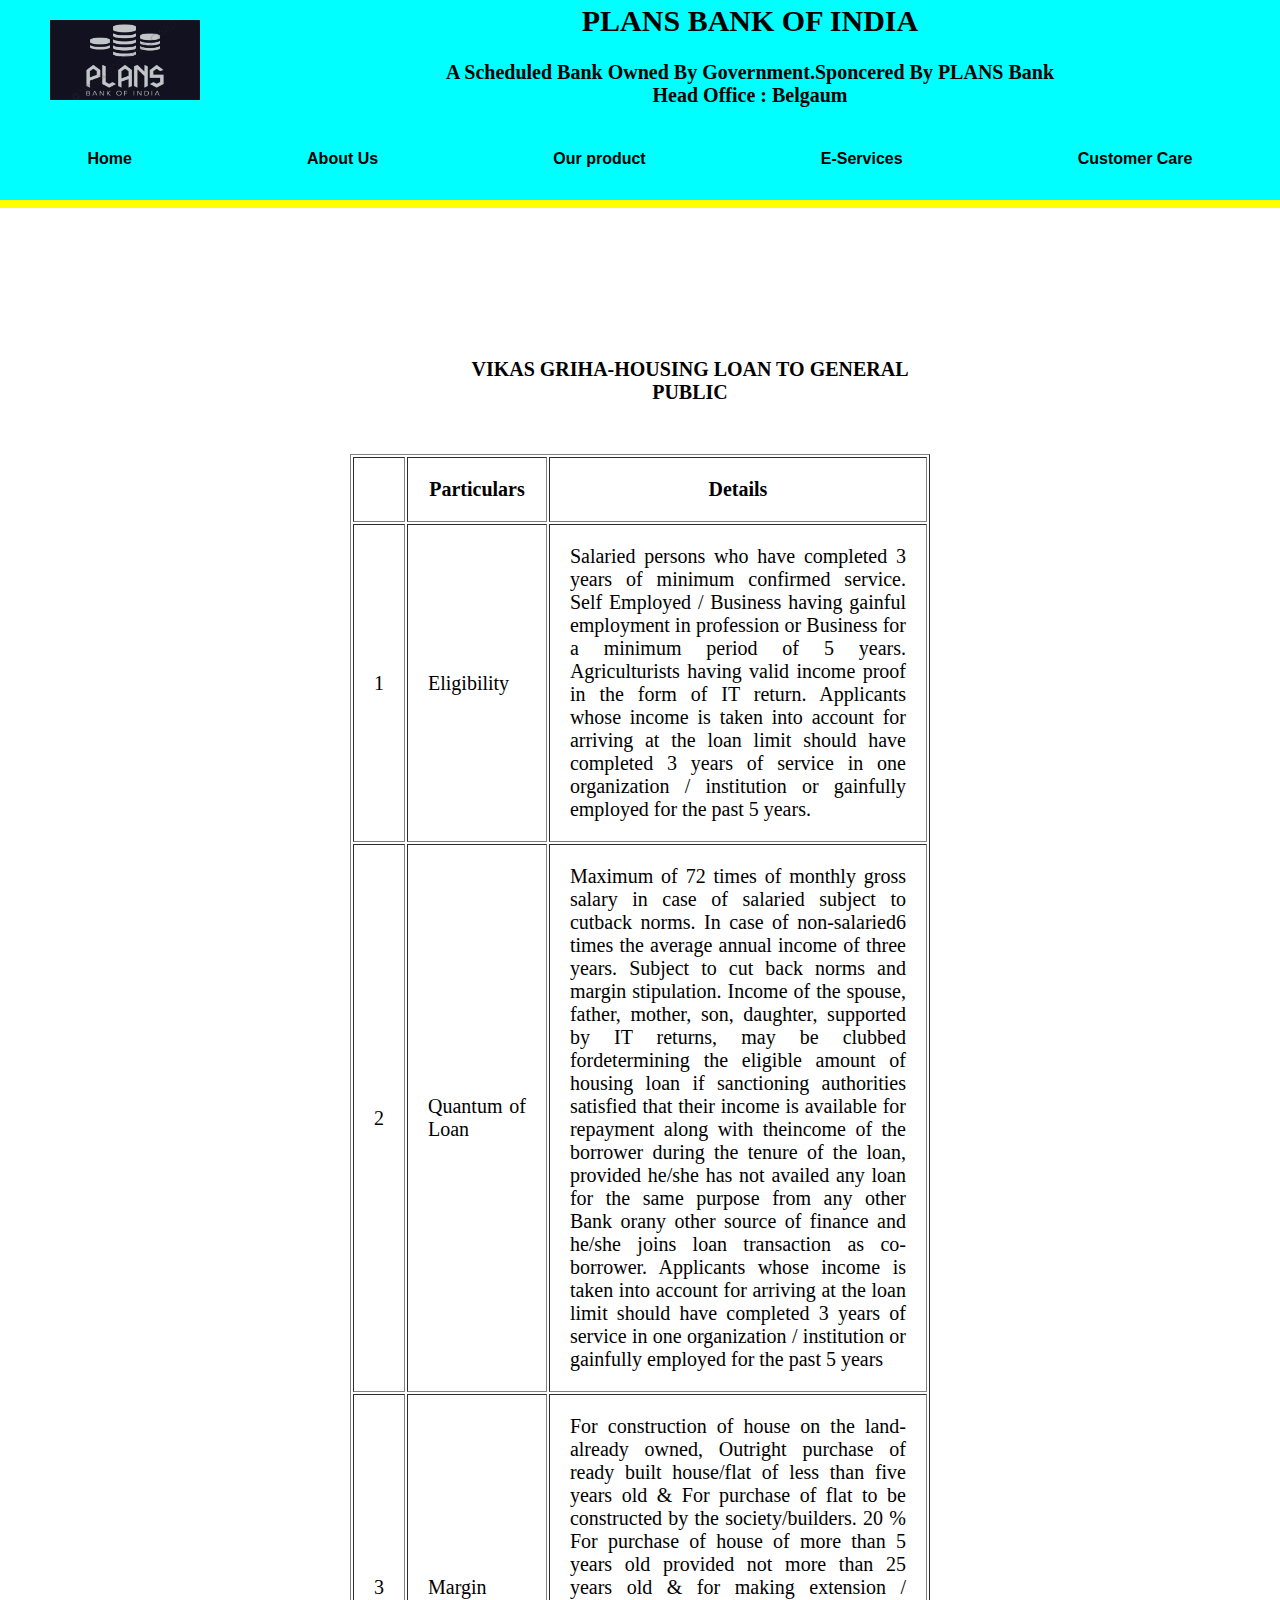
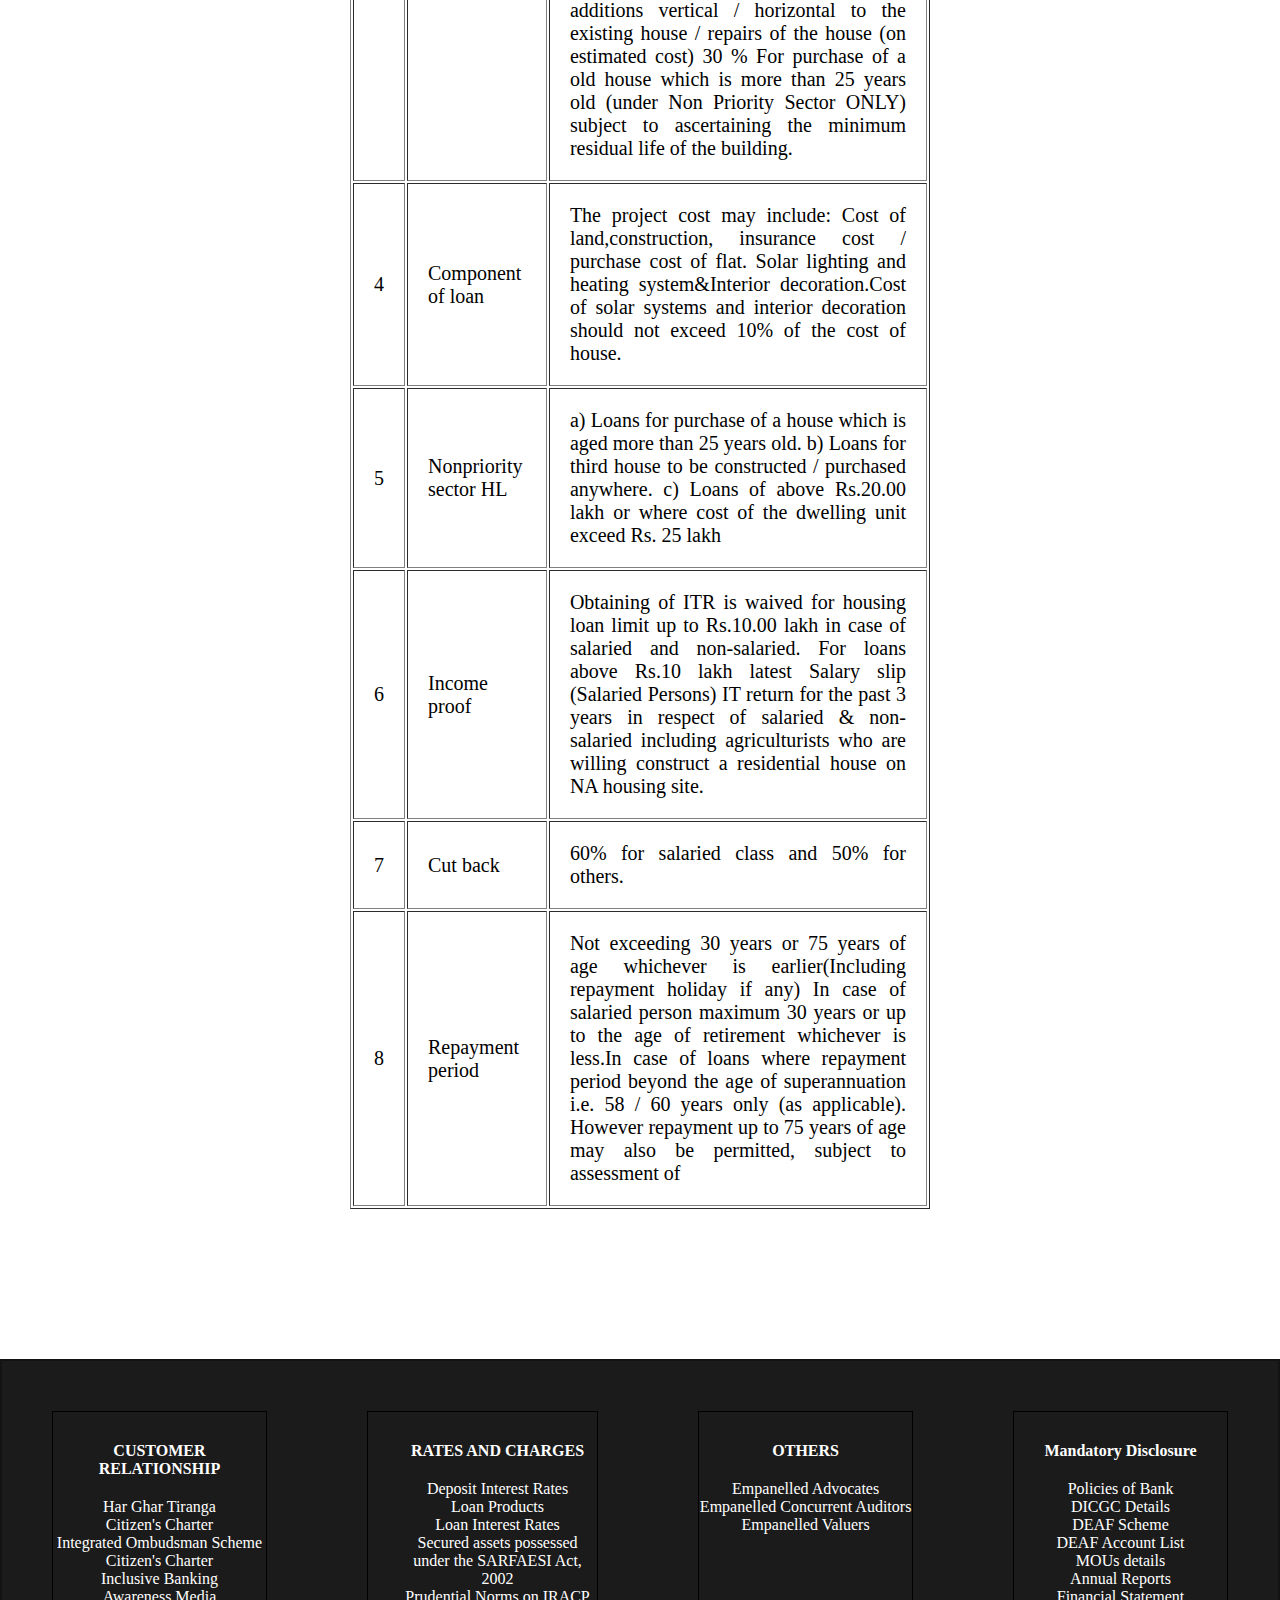
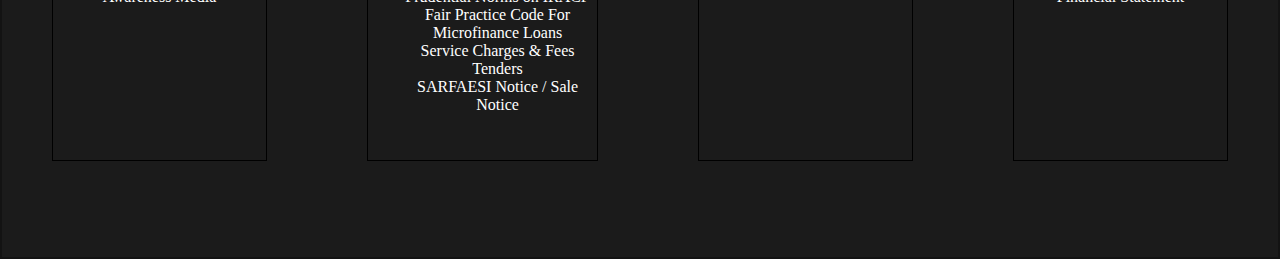
<file: loan_products.html>
<!DOCTYPE html>
<html lang="en">
<head>
    <meta charset="UTF-8">
    <meta name="viewport" content="width=device-width, initial-scale=1.0">
    <title>PLANS BANK OF INDIA</title>
    <link rel="stylesheet" href="loan.css">
</head>
<body>

    <div class="navbar">
        <div class="topline">
            <img class="image" src="plans.jpg" alt="">
            <div class="d">
                <b class="bank">PLANS BANK OF INDIA</b><br><br>
                <b class="padd">A Scheduled Bank Owned By Government.Sponcered By PLANS Bank<br>
                    Head Office : Belgaum </b><br>
            </div>
            <div class="butnouter">
                <div class="firstdrop">
                    <a href="plans.html">
                        <button class="firstdropbtn"><b>Home</b></button>
                    </a>
                </div>

                <div class="dropdown">
                    <button class="dropbtn"><b>About Us</b></button>
                    <div class="dropdown-content">
                        <a href="ab.html">About Bank</a>
                        <a href="director.html">board 0f directors</a>
                        <!-- <a href="#">Financial report</a> -->
                    </div>
                </div>

                <div class="secdrop">
                    <button class="secdrpbtn"><b>Our product</b></button>
                    <div class="secdropcon">
                        <a href="saving_products.html">Saving Products</a>
                        <a href="loan_products.html">Loan Products</a>
                        <a href="insurance.html">Insurance</a>
                    </div>
                </div>

                <div class="thirddrop">
                    <button class="thirddrpbtn"><b>E-Services</b></button>
                    <div class="thirddropcon">
                        <a href="upi.html">UPI unified payment interface</a>
                        <a href="internet.html">Internet banking</a>
                        <a href="debit.html">instant debit card</a>
                    </div>
                </div>

                <div class="fourthdrop">
                    <button class="fourthdrpbtn"><b>Customer Care</b></button>
                    <div class="fourthdropcon">
                        <a href="contact.html">Contact us</a>
                    </div>
                </div>
            </div>

        </div>
    </div>
    <hr size="10" noshad color="yellow">


<div class="marg">

   <table border="1" class="tab">
    <caption><b class="caption">VIKAS GRIHA-HOUSING LOAN TO GENERAL PUBLIC</b></caption>
    <th>
               
        <td class="part"><b>Particulars</b></td>
        <td class="detail"><b>Details</b></td>
        
    </th>
    <tr>
        <td>1</td>
        <td>Eligibility </td>
        <td>Salaried persons who have completed 3 years of minimum confirmed
            service. Self Employed / Business having gainful employment in profession
            or Business for a minimum period of 5 years. Agriculturists having valid
            income proof in the form of IT return.
            Applicants whose income is taken into account for arriving at the loan limit
            should have completed 3 years of service in one organization / institution
            or gainfully employed for the past 5 years.
            </td>
    </tr>
    <tr>
        <td>2</td>
        <td>Quantum
            of Loan</td>
        <td>Maximum of 72 times of monthly gross salary in case of salaried subject to
            cutback norms. In case of non-salaried6 times the average annual income
            of three years. Subject to cut back norms and margin stipulation.
            Income of the spouse, father, mother, son, daughter, supported by IT
            returns, may be clubbed fordetermining the eligible amount of housing loan
            if sanctioning authorities satisfied that their income is available for
            repayment along with theincome of the borrower during the tenure of the
            loan, provided he/she has not availed any loan for the same purpose from
            any other Bank orany other source of finance and he/she joins loan
            transaction as co-borrower.
            Applicants whose income is taken into account for arriving at the loan limit
            should have completed 3 years of service in one organization / institution
            or gainfully employed for the past 5 years</td>
    </tr>
    <tr>
        <td>3</td>
        <td>  Margin </td>
        <td>For construction of house on the land-already owned, Outright
            purchase of ready built house/flat of less than five years old & For
            purchase of flat to be constructed by the society/builders.
            20
            %
            For purchase of house of more than 5 years old provided not more
            than 25 years old & for making extension / additions vertical /
            horizontal to the existing house / repairs of the house (on estimated
            cost)
            30
            %
            For purchase of a old house which is more than 25 years old (under
            Non Priority Sector ONLY) subject to ascertaining the minimum
            residual life of the building.</td>
    </tr>
    <tr>
        <td>4</td>
        <td>Component
            of loan</td>
        <td>The project cost may include:
            Cost of land,construction, insurance cost / purchase cost of flat. Solar
            lighting and heating system&Interior decoration.Cost of solar systems and
            interior decoration should not exceed 10% of the cost of house.</td>
    </tr>
    <tr>
        <td>5</td>
        <td>Nonpriority
            sector HL</td>
        <td>a) Loans for purchase of a house which is aged more than 25 years old.
            b) Loans for third house to be constructed / purchased anywhere.
            c) Loans of above Rs.20.00 lakh or where cost of the dwelling unit exceed
            Rs. 25 lakh
            </td>
    </tr>
    <tr>
        <td>6</td>
        <td>Income
            proof</td>
        <td>Obtaining of ITR is waived for housing loan limit up to Rs.10.00 lakh
            in case of salaried and non-salaried.
            For loans above Rs.10 lakh latest Salary slip (Salaried Persons) IT return
            for the past 3 years in respect of salaried & non-salaried including
            agriculturists who are willing construct a residential house on NA housing
            site.</td>
    </tr>
    <tr>
        <td>7</td>
        <td>Cut back</td>
        <td>60% for salaried class and 50% for others.
        </td>
    </tr>
    <tr>
        <td>8</td>
        <td>Repayment
            period</td>
        <td>Not exceeding 30 years or 75 years of age whichever is
            earlier(Including repayment holiday if any)
            In case of salaried person maximum 30 years or up to the age of retirement
            whichever is less.In case of loans where repayment period beyond the age of
            superannuation i.e. 58 / 60 years only (as applicable). However repayment
            up to 75 years of age may also be permitted, subject to assessment of </td>
    </tr>
   </table>
</div>

<div class="portfolio">
        
    <ul class="first" type="circle">
        <b>CUSTOMER RELATIONSHIP</b>
        <p class="firstbox">
        <li>Har Ghar Tiranga</li>
        <li>Citizen's Charter</li>
        <li>Integrated Ombudsman Scheme</li>
        <li>Citizen's Charter</li>
        <li>Inclusive Banking</li>
        <li>Awareness Media</li>
        </p>
    </ul>


    <ul class="sec" type="circle">
         <b>RATES AND CHARGES</b>
         <p class="secbox">
        <li>Deposit Interest Rates</li>
        <li>Loan Products</li>
        <li>Loan Interest Rates</li>
        <li>Secured assets possessed under the SARFAESI Act, 2002</li>
        <li>Prudential Norms on IRACP</li>
        <li>Fair Practice Code For Microfinance Loans</li>
        <li>Service Charges & Fees</li>
        <li>Tenders</li>
        <li>SARFAESI Notice / Sale Notice</li>
         </p>
    </ul>


    <ul class="third">
        <b>OTHERS</b>
        <p class="thirdbox">
        <li>Empanelled Advocates</li>
        <li>Empanelled Concurrent Auditors</li>
        <li>Empanelled Valuers</li>
        </p>
    </ul>


     <ul class="fourth">
        <b>Mandatory Disclosure</b> 
        <p  class="fourthbox">
        <li>Policies of Bank</li>
        <li>DICGC Details</li>
        <li>DEAF Scheme</li>
        <li>DEAF Account List</li>
        <li>MOUs details</li>
        <li>Annual Reports</li>
        <li>Financial Statement</li>
        </p>
    </ul> 
</div> 

</body>
</html>
</file>
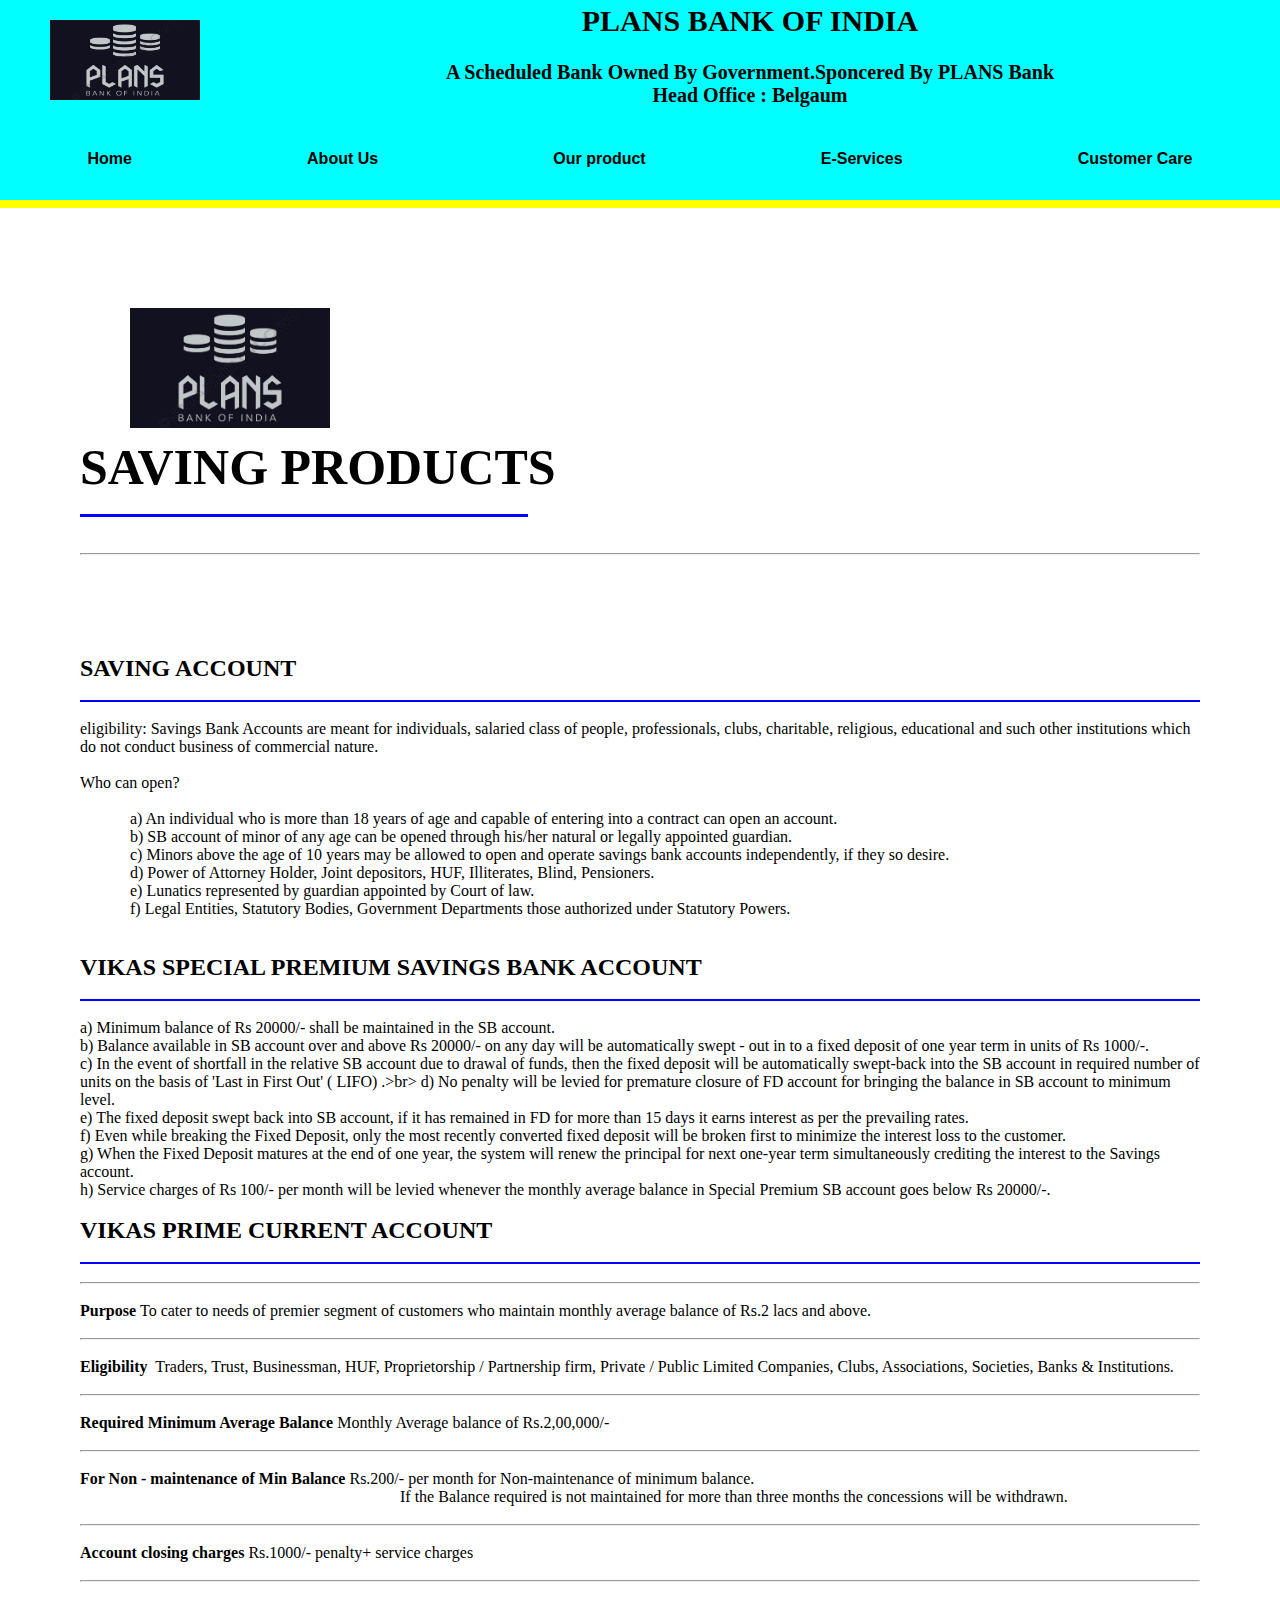
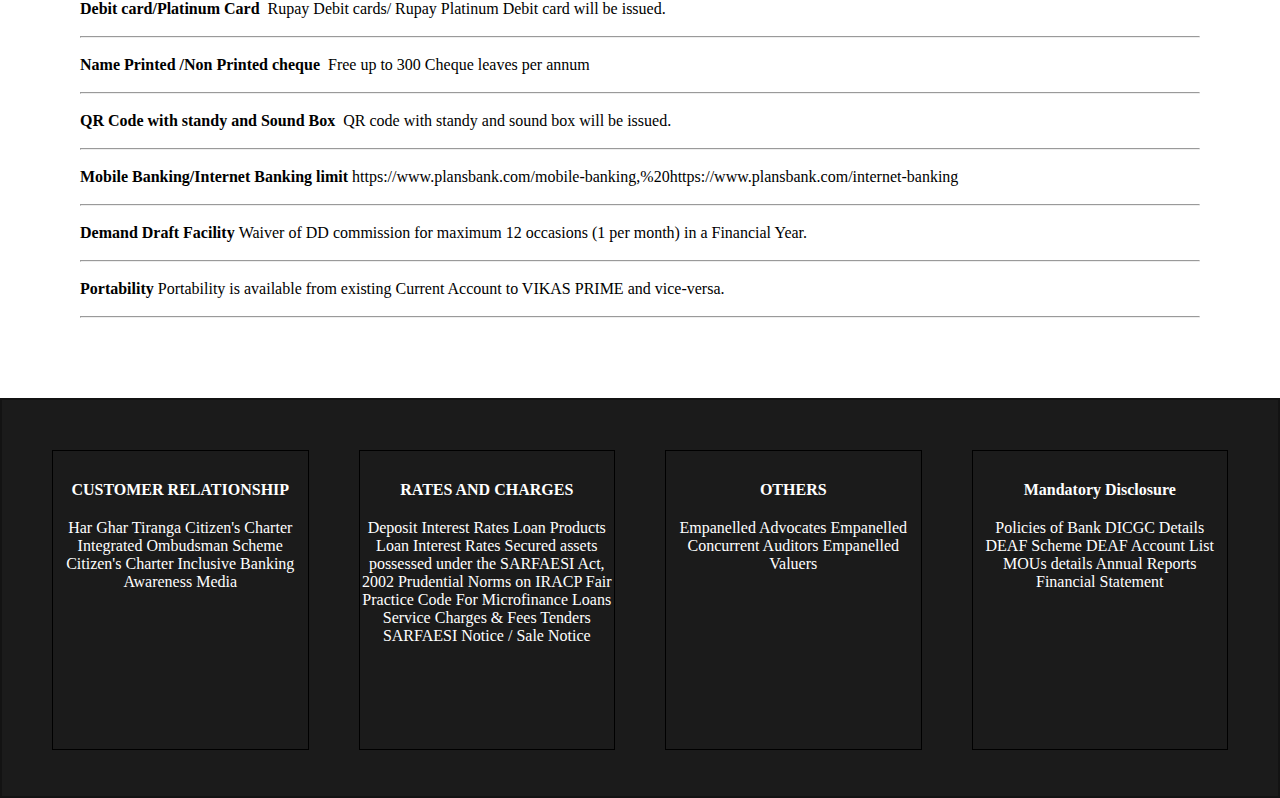
<file: saving_products.html>
<!DOCTYPE html>
<html lang="en">
<head>
    <meta charset="UTF-8">
    <meta name="viewport" content="width=device-width, initial-scale=1.0">
    <title>PLANS BANK OF INDIA</title>
    <link rel="stylesheet" href="saving.css">
</head>
<body>


    <div class="navbar">
        <div class="topline">
            <img class="image" src="plans.jpg" alt="">
            <div class="d">
                <b class="bank">PLANS BANK OF INDIA</b><br><br>
                <b class="padd">A Scheduled Bank Owned By Government.Sponcered By PLANS Bank<br>
                    Head Office : Belgaum </b><br>
            </div>
            <div class="butnouter">
                <div class="firstdrop">
                    <a href="plans.html">
                        <button class="firstdropbtn"><b>Home</b></button>
                    </a>
                </div>

                <div class="dropdown">
                    <button class="dropbtn"><b>About Us</b></button>
                    <div class="dropdown-content">
                        <a href="ab.html">About Bank</a>
                        <a href="director.html">board 0f directors</a>
                        <!-- <a href="#">Financial report</a> -->
                    </div>
                </div>

                <div class="secdrop">
                    <button class="secdrpbtn"><b>Our product</b></button>
                    <div class="secdropcon">
                        <a href="saving_products.html">Saving Products</a>
                        <a href="loan_products.html">Loan Products</a>
                        <a href="insurance.html">Insurance</a>
                    </div>
                </div>

                <div class="thirddrop">
                    <button class="thirddrpbtn"><b>E-Services</b></button>
                    <div class="thirddropcon">
                        <a href="upi.html">UPI unified payment interface</a>
                        <a href="internet.html">Internet banking</a>
                        <a href="debit.html">instant debit card</a>
                    </div>
                </div>

                <div class="fourthdrop">
                    <button class="fourthdrpbtn"><b>Customer Care</b></button>
                    <div class="fourthdropcon">
                        <a href="contact.html">Contact us</a>
                    </div>
                </div>
            </div>

        </div>
    </div>
    <hr size="10" noshad color="yellow">


    <div class="marg">
    <div class="image">
    <img src="plans.jpg" alt="" width="200">
    </div>
    <h1 class="m">SAVING PRODUCTS</h1><br>
    <hr color="blue" size="5" width="40%" align="left"><br><br>
    <hr>
    <h2 class="pad">SAVING ACCOUNT</h2><br>
    <hr color="blue" size="2"><br>
    <p>
        eligibility: Savings Bank Accounts are meant for individuals, salaried class of people, professionals, clubs, charitable, religious, educational and such other institutions which do not conduct business of commercial nature.
    </p>

    <br>
    <p>Who can open?</p><br>

    <p class="a">
    a) An individual who is more than 18 years of age and capable of entering into a contract can open an account.<br>
    b) SB account of minor of any age can be opened through his/her natural or legally appointed guardian.<br>
    c) Minors above the age of 10 years may be allowed to open and operate savings bank accounts independently, if they so desire.<br>
    d) Power of Attorney Holder, Joint depositors, HUF, Illiterates, Blind, Pensioners.<br>
    e) Lunatics represented by guardian appointed by Court of law.<br>
    f) Legal Entities, Statutory Bodies, Government Departments those authorized under Statutory Powers.<br>
    </p>
    <br><br>

    <h2>VIKAS SPECIAL PREMIUM SAVINGS BANK ACCOUNT</h2><br>
    <hr color="blue" size="2"><br>
    <p>
        a) Minimum balance of Rs 20000/- shall be maintained in the SB account.<br>
        b) Balance available in SB account over and above Rs 20000/- on any day will be automatically swept - out in to a fixed deposit of one year term in units of Rs 1000/-.<br>
        c) In the event of shortfall in the relative SB account due to drawal of funds, then the fixed deposit will be automatically swept-back into the SB account in required number of units on the basis of 'Last in First Out' ( LIFO) .>br>
        d) No penalty will be levied for premature closure of FD account for bringing the balance in SB account to minimum level.<br>
        e) The fixed deposit swept back into SB account, if it has remained in FD for more than 15 days it earns interest as per the prevailing rates.<br>
        f) Even while breaking the Fixed Deposit, only the most recently converted fixed deposit will be broken first to minimize the interest loss to the customer.<br>
        g) When the Fixed Deposit matures at the end of one year, the system will renew the principal for next one-year term simultaneously crediting the interest to the Savings account.<br>
        h) Service charges of Rs 100/- per month will be levied whenever the monthly average balance in Special Premium SB account goes below Rs 20000/-.<br>
        
    </p>
    <br>
    <h2>VIKAS PRIME CURRENT ACCOUNT</h2><br>
    <hr color="blue" size="2"><br>
    <div class="line">
    <p>
        <hr><br>
        <b >Purpose </b>To cater to needs of premier segment of customers who maintain monthly average balance of Rs.2 lacs and above.
    </p><br>
    <p>
        <hr><br>
        <b>Eligibility</b>&nbsp; Traders, Trust, Businessman, HUF, Proprietorship / Partnership firm, Private / Public Limited Companies, Clubs, Associations, Societies, Banks & Institutions.
    </p><br>
    <p>
        <hr><br>
        <b>Required Minimum Average Balance</b>&nbsp;Monthly Average balance of Rs.2,00,000/-
    </p><br>
    <p>
        <hr><br>
        <b>For Non - maintenance of Min Balance</b>&nbsp;Rs.200/- per month for Non-maintenance of minimum balance.
        <p class="space">If the Balance required is not maintained for more than three months the concessions will be withdrawn.</p>
    </p><br>
   
        
    <p>
        <hr><br>
        <b>Account closing charges</b>&nbsp;Rs.1000/- penalty+ service charges
    </p><br>
    <p>
        <hr><br>
        <b>Debit card/Platinum Card</b>&nbsp;&nbsp;Rupay Debit cards/ Rupay Platinum Debit card will be issued.
    </p><br>
  
    <p>
        <hr><br>
        <b>Name Printed /Non Printed cheque</b>&nbsp;&nbsp;Free up to 300 Cheque leaves per annum
    </p><br>
    <p>
        <hr><br>
        <b>QR Code with standy and Sound Box</b>&nbsp;&nbsp;QR code with standy and sound box will be issued.
        
    </p><br>
    <p>
        <hr><br>
        <b>Mobile Banking/Internet Banking limit</b>&nbsp;https://www.plansbank.com/mobile-banking,%20https://www.plansbank.com/internet-banking
    </p><br>
    <p>
        <hr><br>
        <b>Demand Draft Facility</b>&nbsp;Waiver of DD commission for maximum 12 occasions (1 per month) in a Financial Year.
    </p><br>
    <p>
        <hr><br>
        <b>Portability</b>&nbsp;Portability is available from existing Current Account to VIKAS PRIME and vice-versa.
    </p><br>
    <hr>
</div>
</div>


<div class="portfolio">
        
    <ul class="first" type="circle">
        <b>CUSTOMER RELATIONSHIP</b>
        <p class="firstbox">
        Har Ghar Tiranga
       Citizen's Charter
        Integrated Ombudsman Scheme
        Citizen's Charter
        Inclusive Banking
        Awareness Media
        </p>
    </ul>


    <ul class="sec" type="circle">
         <b>RATES AND CHARGES</b>
         <p class="secbox">
        Deposit Interest Rates
        Loan Products
        Loan Interest Rates
        Secured assets possessed under the SARFAESI Act, 2002
        Prudential Norms on IRACP
        Fair Practice Code For Microfinance Loans
        Service Charges & Fees
       Tenders
        SARFAESI Notice / Sale Notice
         </p>
    </ul>


    <ul class="third">
        <b>OTHERS</b>
        <p class="thirdbox">
        Empanelled Advocates
        Empanelled Concurrent Auditors
        Empanelled Valuers
        </p>
    </ul>


     <ul class="fourth">
        <b>Mandatory Disclosure</b> 
        <p  class="fourthbox">
        Policies of Bank
        DICGC Details
        DEAF Scheme
        DEAF Account List
        MOUs details
       Annual Reports
        Financial Statement
        </p>
    </ul> 
</div>
</body>
</html>
</file>
<file: style.css>
html,body{
    scroll-behavior: smooth;

}



*{
    margin: 0;
    padding: 0;
    list-style: none;
    text-decoration: none;
    box-sizing: border-box;
}

*{
    padding: 0;
    margin: 0;
    box-sizing: border-box;
}

.navbar{
    background-color: aqua;
    /* border: 1px solid black; */
    height: 200px;
    width: 100%;
    display: flex;
    flex-direction: row;
}
.bank{
  font-size: 30px;
}

.topline{
    height: 100px;
    width: 100%;
    /* border: 1px solid black; */
    padding-bottom: 100px;
}

.image{
    height: 100px;
    width: 200px;
    padding-left: 50px;
    padding-top: 20px;
}
.d{
    /* border: 1px solid black; */
    height: 100px;
    text-align: center;
    width: 700px;
    margin-left: 400px;
    margin-top: -100px;
    font-size: 20px;
}

.dropbtn {
  background-color: aqua;    
  color: black;
    padding: 16px;
    font-size: 16px;
    border: none;
  }
  
  .dropdown {
    position: relative;
    display: inline-block;
  }
  
  .dropdown-content {
    display: none;
    position: absolute;
    background-color: #f1f1f1;
    min-width: 160px;
    box-shadow: 0px 8px 16px 0px rgba(0,0,0,0.2);
    /* z-index: 1; */
  }
  
  .dropdown-content a {
    color: black;
    padding: 12px 16px;
    text-decoration: none;
    display: block;
  }

  .firstdropbtn:hover  {background-color: #3e8e41;}
  
  .dropdown-content a:hover {background-color: #ddd;}
  
  .dropdown:hover .dropdown-content {display: block;}
  
  .dropdown:hover .dropbtn {background-color: #3e8e41;}


  

  .secdropcon a{
    color: black;
    padding: 12px 16px;
    text-decoration: none;
    display: block; 
  }

  .secdrop{
    position: relative;
    display: inline-block;
  }

  .secdropcon {
    
        display: none;
        position: absolute;
        background-color: #f1f1f1;
        min-width: 160px;
        box-shadow: 0px 8px 16px 0px rgba(0,0,0,0.2);
        /* z-index: 1; */
    
  }

  .secdrpbtn{
    background-color: aqua;    color: black;    
    padding: 16px;
    font-size: 16px;
    border: none;
    
  }

  .secdropcon a:hover {background-color: #ddd;}
  
  .secdrop:hover .secdropcon {display: block;}
  
  .secdrop:hover .secdrpbtn {background-color: #3e8e41;}

  .firstdrop {
    position: relative;
    display: inline-block;
  }

  .firstdropbtn {
    background-color: aqua;
    color: black;
    padding: 16px;
    font-size: 16px;
    border: none;
    
  }

  .butnouter{
    display: flex;
    justify-content: space-around;
    /* border: 1px solid black; */
    height: 100px;
    width: 100%;
    margin-top: 30px;
    
    /* gap: 1px; */
  }

  .thirddrpbtn{
    background-color: aqua;
    color: black;
    padding: 16px;
    font-size: 16px;
    border: none;
    
  }

  .thirddropcon a{
    color: black;
    padding: 12px 16px;
    text-decoration: none;
    display: block; 
  }

  .thirddropcon {
    display: none;
    position: absolute;
    background-color: #f1f1f1;
    min-width: 160px;
    box-shadow: 0px 8px 16px 0px rgba(0,0,0,0.2);
    /* z-index: 1; */

  }

  .thirddropcon a:hover {background-color: #ddd;}
  
  .thirddrop:hover .thirddropcon {display: block;}
  
  .thirddrop:hover .thirddrpbtn {background-color: #3e8e41;}

  .fourthdrpbtn{
    background-color: aqua;
    color: black;
    padding: 16px;
    font-size: 16px;
    border: none;
    
  }

  .fourthdropcon a{
    color: black;
    padding: 12px 16px;
    text-decoration: none;
    display: block; 
  }

  .fourthdropcon{
    
    display: none;
    position: absolute;
    background-color: #f1f1f1;
    min-width: 160px;
    box-shadow: 0px 8px 16px 0px rgba(0,0,0,0.2);
    /* z-index: 1; */

}

.fourthdropcon a:hover {background-color: #ddd;}
  
  .fourthdrop:hover .fourthdropcon {display: block;}
  .fourthdrop:hover .fourthdrpbtn {background-color: #3e8e41;}
  



.image{
    /* padding-right: 1300px; */
    height: 500;
    /* padding-left: 80px; */

}


.heading{
text-align: center;   
padding-top: 5%; 
}
.para{
    text-align: center;    
    padding-bottom: 80px;

}
.box1{
    height: 50%;
    width: 95.5%;
    text-align: center;
}
.box2{
     height: 50%;
    width: 95.5%;
    text-align: center;
 }
 .box3{     
     height: 50%;
    width: 95.5%;
    text-align: center;

 }

 .boxes{
    text-align: center;
    align-items: center;
    padding-left: 200px;
    display:flex;
    gap: 10em;    
    padding-bottom: 200px;
}



.h1box{
    color: blue;
    display: flex;
    
}

.fild{
    
   width: 20%;
    height: 30%;
    align-items: center;
    align-content: center;
    text-align: center;  
}


.parabox{
    padding-left: 10px;
    font-size: 20px;
}
.parabox2{
    /* padding-left: 10px; */
    font-size: 20px;
}
.parabox3{
    padding-left: 5px;
    font-size: 20px;
}


.adv{
    
    background-color: rgb(234, 242, 249);
}

.last{
  font-size: 30px;
  padding:0px 20px 0px 20px;

}
#last{
    color: blue;
}
.review{
    padding-top: 100px;
    padding-left: 100px;
}

.bank{
    font-size: 30px;
}

.rbi{
    
    align-items: center;
    width: 90%;
    text-align: center;
    /* border: 1 solid rgb(40, 33, 33); */
    padding: 10px;
    background-color: rgb(53, 46, 46);
    color: #fff;
   
}
.r{
    padding-left: 150px;
}

/* scroll bar */
/* ::-webkit-scrollbar{
    width: 10px;
}
::-webkit-scrollbar-track{
    background-color: #fff;
}
::-webkit-scrollbar-thumb{
    background-color: red;
} */




.portfolio{
    
    gap: 100px;
    padding: 50px;
    
    display: flex;
    color: white; 
    border: 2px solid rgba(0, 0, 0, 0.271);
    height: 500px;
    width: 100%;
    background-color: rgb(27, 27, 27);
    float: left;
    clear: none;
   /* padding-left: 100px; */
    
}
.first{
    padding-top: 30px;
    text-align: center;
    border: 1px solid black;
    height: 350px;
    width: 40%;
    /* margin-left: 50px;
    margin-top: 50px;
    font-size: large; */
    background-color: rgb(27, 27, 27);
    

}
.sec{
    padding-top: 30px;
    text-align: center;
    border: 1px solid black;
    height: 350px;
    width: 40%;
    /* margin-left: 400px;
    margin-top: -430px;
    font-size: large; */
    background-color: rgb(27, 27, 27);
    padding-left: 30px;
}
.third{
    padding-top: 30px;
    text-align: center;
    border: 1px solid black;
    height: 350px;
    width: 40%;
    /* margin-left: 750px;
    margin-top: -300px;
    font-size: large; */
    background-color: rgb(27, 27, 27);
    /* padding-left: 200px; */
}
 .fourth{
    padding-top: 30px;
    text-align: center;
    border: 1px solid black;
    height: 350px;
    width: 40%;
    background-color: rgb(27, 27, 27);
    /* margin-left: 1050px; */
    
} 
.firstbox{
    padding-top: 20px;
}
.secbox{
    padding-top: 20px;
}
.thirdbox{
    padding-top: 20px;
}
.fourthbox{
    padding-top: 20px;
}
</file>
<file: abcss.css>
*{
    margin: 0;
    padding: 0;
    list-style: none;
    text-decoration: none;
    box-sizing: border-box;
}

*{
    padding: 0;
    margin: 0;
    box-sizing: border-box;
}

.navbar{
    background-color: aqua;
    /* border: 1px solid black; */
    height: 200px;
    width: 100%;
    display: flex;
    flex-direction: row;
}
.bank{
  font-size: 30px;
}

.topline{
    height: 100px;
    width: 100%;
    /* border: 1px solid black; */
    padding-bottom: 100px;
}

.image{
    height: 100px;
    width: 200px;
    padding-left: 50px;
    padding-top: 20px;
}
.d{
    /* border: 1px solid black; */
    height: 100px;
    text-align: center;
    width: 700px;
    margin-left: 400px;
    margin-top: -100px;
    font-size: 20px;
}

.dropbtn {
  background-color: aqua;    color: black;
    padding: 16px;
    font-size: 16px;
    border: none;
  }
  
  .dropdown {
    position: relative;
    display: inline-block;
  }
  
  .dropdown-content {
    display: none;
    position: absolute;
    background-color: #f1f1f1;
    min-width: 160px;
    box-shadow: 0px 8px 16px 0px rgba(0,0,0,0.2);
    /* z-index: 1; */
  }
  
  .dropdown-content a {
    color: black;
    padding: 12px 16px;
    text-decoration: none;
    display: block;
  }

  .firstdropbtn:hover  {background-color: #3e8e41;}
  
  .dropdown-content a:hover {background-color: #ddd;}
  
  .dropdown:hover .dropdown-content {display: block;}
  
  .dropdown:hover .dropbtn {background-color: #3e8e41;}

  .secdropcon a{
    color: black;
    padding: 12px 16px;
    text-decoration: none;
    display: block; 
  }

  .secdrop{
    position: relative;
    display: inline-block;
  }

  .secdropcon {
    
        display: none;
        position: absolute;
        background-color: #f1f1f1;
        min-width: 160px;
        box-shadow: 0px 8px 16px 0px rgba(0,0,0,0.2);
        /* z-index: 1; */
    
  }

  .secdrpbtn{
    background-color: aqua;    color: black;    
    padding: 16px;
    font-size: 16px;
    border: none;
    
  }

  .secdropcon a:hover {background-color: #ddd;}
  
  .secdrop:hover .secdropcon {display: block;}
  
  .secdrop:hover .secdrpbtn {background-color: #3e8e41;}

  .firstdrop {
    position: relative;
    display: inline-block;
  }

  .firstdropbtn {
    background-color: aqua;
    color: black;
    padding: 16px;
    font-size: 16px;
    border: none;
    
  }

  .butnouter{
    display: flex;
    justify-content: space-around;
    /* border: 1px solid black; */
    height: 100px;
    width: 100%;
    margin-top: 30px;
    
    /* gap: 1px; */
  }

  .thirddrpbtn{
    background-color: aqua;
    color: black;
    padding: 16px;
    font-size: 16px;
    border: none;
    
  }

  .thirddropcon a{
    color: black;
    padding: 12px 16px;
    text-decoration: none;
    display: block; 
  }

  .thirddropcon {
    display: none;
    position: absolute;
    background-color: #f1f1f1;
    min-width: 160px;
    box-shadow: 0px 8px 16px 0px rgba(0,0,0,0.2);
    /* z-index: 1; */

  }

  .thirddropcon a:hover {background-color: #ddd;}
  
  .thirddrop:hover .thirddropcon {display: block;}
  
  .thirddrop:hover .thirddrpbtn {background-color: #3e8e41;}

  .fourthdrpbtn{
    background-color: aqua;
    color: black;
    padding: 16px;
    font-size: 16px;
    border: none;
    
  }

  .fourthdropcon a{
    color: black;
    padding: 12px 16px;
    text-decoration: none;
    display: block; 
  }

  .fourthdropcon{
    
    display: none;
    position: absolute;
    background-color: #f1f1f1;
    min-width: 160px;
    box-shadow: 0px 8px 16px 0px rgba(0,0,0,0.2);
    /* z-index: 1; */

}

.fourthdropcon a:hover {background-color: #ddd;}
  
  .fourthdrop:hover .fourthdropcon {display: block;}
  .fourthdrop:hover .fourthdrpbtn {background-color: #3e8e41;}


  .marg{
    margin: 80px;
  }
  h1{
    font-size: 50px;
  }
  .flex{
    display: flex;
    margin: 80px;
    gap: 40px;
  }









  .portfolio{
    
    gap: 100px;
    padding: 50px;
    
    display: flex;
    color: white; 
    border: 2px solid rgba(0, 0, 0, 0.271);
    height: 500px;
    width: 100%;
    background-color: rgb(27, 27, 27);
    float: left;
    clear: none;
   /* padding-left: 100px; */
    
}
.first{
    padding-top: 30px;
    text-align: center;
    border: 1px solid black;
    height: 350px;
    width: 40%;
    /* margin-left: 50px;
    margin-top: 50px;
    font-size: large; */
    background-color: rgb(27, 27, 27);
    

}
.sec{
    padding-top: 30px;
    text-align: center;
    border: 1px solid black;
    height: 350px;
    width: 40%;
    /* margin-left: 400px;
    margin-top: -430px;
    font-size: large; */
    background-color: rgb(27, 27, 27);
    padding-left: 30px;
}
.third{
    padding-top: 30px;
    text-align: center;
    border: 1px solid black;
    height: 350px;
    width: 40%;
    /* margin-left: 750px;
    margin-top: -300px;
    font-size: large; */
    background-color: rgb(27, 27, 27);
    /* padding-left: 200px; */
}
 .fourth{
    padding-top: 30px;
    text-align: center;
    border: 1px solid black;
    height: 350px;
    width: 40%;
    background-color: rgb(27, 27, 27);
    /* margin-left: 1050px; */
    
} 
.firstbox{
    padding-top: 20px;
}
.secbox{
    padding-top: 20px;
}
.thirdbox{
    padding-top: 20px;
}
.fourthbox{
    padding-top: 20px;
}
</file>
<file: cont.css>
*{
    padding: 0;
    margin: 0;
}
.marg{
    margin: 80px;
}



*{
    margin: 0;
    padding: 0;
    list-style: none;
    text-decoration: none;
    box-sizing: border-box;
}

*{
    padding: 0;
    margin: 0;
    box-sizing: border-box;
}

.navbar{
    background-color: aqua;
    /* border: 1px solid black; */
    height: 200px;
    width: 100%;
    display: flex;
    flex-direction: row;
}
.bank{
  font-size: 30px;
}

.topline{
    height: 100px;
    width: 100%;
    /* border: 1px solid black; */
    padding-bottom: 100px;
}

.image{
    height: 100px;
    width: 200px;
    padding-left: 50px;
    padding-top: 20px;
}
.d{
    /* border: 1px solid black; */
    height: 100px;
    text-align: center;
    width: 700px;
    margin-left: 400px;
    margin-top: -100px;
    font-size: 20px;
}

.dropbtn {
  background-color: aqua;    color: black;
    padding: 16px;
    font-size: 16px;
    border: none;
  }
  
  .dropdown {
    position: relative;
    display: inline-block;
  }
  
  .dropdown-content {
    display: none;
    position: absolute;
    background-color: #f1f1f1;
    min-width: 160px;
    box-shadow: 0px 8px 16px 0px rgba(0,0,0,0.2);
    /* z-index: 1; */
  }
  
  .dropdown-content a {
    color: black;
    padding: 12px 16px;
    text-decoration: none;
    display: block;
  }

  .firstdropbtn:hover  {background-color: #3e8e41;}
  
  .dropdown-content a:hover {background-color: #ddd;}
  
  .dropdown:hover .dropdown-content {display: block;}
  
  .dropdown:hover .dropbtn {background-color: #3e8e41;}

  .secdropcon a{
    color: black;
    padding: 12px 16px;
    text-decoration: none;
    display: block; 
  }

  .secdrop{
    position: relative;
    display: inline-block;
  }

  .secdropcon {
    
        display: none;
        position: absolute;
        background-color: #f1f1f1;
        min-width: 160px;
        box-shadow: 0px 8px 16px 0px rgba(0,0,0,0.2);
        /* z-index: 1; */
    
  }

  .secdrpbtn{
    background-color: aqua;    color: black;    
    padding: 16px;
    font-size: 16px;
    border: none;
    
  }

  .secdropcon a:hover {background-color: #ddd;}
  
  .secdrop:hover .secdropcon {display: block;}
  
  .secdrop:hover .secdrpbtn {background-color: #3e8e41;}

  .firstdrop {
    position: relative;
    display: inline-block;
  }

  .firstdropbtn {
    background-color: aqua;
    color: black;
    padding: 16px;
    font-size: 16px;
    border: none;
    
  }

  .butnouter{
    display: flex;
    justify-content: space-around;
    /* border: 1px solid black; */
    height: 100px;
    width: 100%;
    margin-top: 30px;
    
    /* gap: 1px; */
  }

  .thirddrpbtn{
    background-color: aqua;
    color: black;
    padding: 16px;
    font-size: 16px;
    border: none;
    
  }

  .thirddropcon a{
    color: black;
    padding: 12px 16px;
    text-decoration: none;
    display: block; 
  }

  .thirddropcon {
    display: none;
    position: absolute;
    background-color: #f1f1f1;
    min-width: 160px;
    box-shadow: 0px 8px 16px 0px rgba(0,0,0,0.2);
    /* z-index: 1; */

  }

  .thirddropcon a:hover {background-color: #ddd;}
  
  .thirddrop:hover .thirddropcon {display: block;}
  
  .thirddrop:hover .thirddrpbtn {background-color: #3e8e41;}

  .fourthdrpbtn{
    background-color: aqua;
    color: black;
    padding: 16px;
    font-size: 16px;
    border: none;
    
  }

  .fourthdropcon a{
    color: black;
    padding: 12px 16px;
    text-decoration: none;
    display: block; 
  }

  .fourthdropcon{
    
    display: none;
    position: absolute;
    background-color: #f1f1f1;
    min-width: 160px;
    box-shadow: 0px 8px 16px 0px rgba(0,0,0,0.2);
    /* z-index: 1; */

}

.fourthdropcon a:hover {background-color: #ddd;}
  
  .fourthdrop:hover .fourthdropcon {display: block;}
  .fourthdrop:hover .fourthdrpbtn {background-color: #3e8e41;}

.top{
    padding-top: 20px;
    font-size: 50px;
}

.imgfild{
    display: flex;
    text-align: center;
    padding: 50px;
    gap: 18em;
    justify-items: center;
  
}



.boxes{
    
    padding-top: 100px;
    padding-left: 300px;
    padding-bottom: 50px;
    display: flex;
    gap: 10em;
    align-items: center;
}
.box1{
    padding-top: 10px;
    text-align: center;
    height: 150px;
    width: 25%;
}
.box2{
    padding-top: 10px;
    text-align: center;
    height: 150px;
    width: 25%;
}
.hr{
    padding: 20px;
    width: 80%;
    color: aliceblue;
    background-color: rgb(29, 191, 209);
    text-align: center;

    
}
.row{
    align-items: center;
    text-align: center;
    padding-left: 200px;
    padding-top: 30px;
}


.portfolio{
    
    gap: 50px;
    padding: 50px;
    display: flex;
    color: white; 
    border: 2px solid rgba(0, 0, 0, 0.271);
    height: 400px;
    width: 100%;
    background-color: rgb(27, 27, 27);
    float: left;
    clear: none;
   /* padding-left: 100px; */
    
}
.first{
    padding-top: 30px;
    text-align: center;
    border: 1px solid black;
    height: 300px;
    width: 30%;
    /* margin-left: 50px;
    margin-top: 50px;
    font-size: large; */
    background-color: rgb(27, 27, 27);
    

}
.sec{
    padding-top: 30px;
    text-align: center;
    border: 1px solid black;
    height:300px;
    width: 30%;
    /* margin-left: 400px;
    margin-top: -430px;
    font-size: large; */
    background-color: rgb(27, 27, 27);
    /* padding-left: 30px; */
}
.third{
    padding-top: 30px;
    text-align: center;
    border: 1px solid black;
    height: 300px;
    width: 30%;
    /* margin-left: 750px;
    margin-top: -300px;
    font-size: large; */
    background-color: rgb(27, 27, 27);
    /* padding-left: 200px; */
}
 .fourth{
    padding-top: 30px;
    text-align: center;
    border: 1px solid black;
    height: 300px;
    width: 30%;
    background-color: rgb(27, 27, 27);
    /* margin-left: 1050px; */
    
} 
.firstbox{
    padding-top: 20px;
}
.secbox{
    padding-top: 20px;
}
.thirdbox{
    padding-top: 20px;
}
.fourthbox{
    padding-top: 20px;
}
</file>
<file: card.css>
*{
    margin: 0px;
}
h1{
    font-size: 50px;
    margin-bottom: 20px;
}
hr{
    margin-bottom: 50px;
}

.instant{
    margin: 80px;
}

.portfolio{
   
    padding: 80px;
    gap: 50px;    
    display: flex;
    color: white; 
    border: 2px solid rgba(0, 0, 0, 0.271);
    height: 400px;
    width: 100%;
    background-color: rgb(27, 27, 27);
    float: left;
    clear: none;
   
    
}
.first{
    padding-top: 30px;
    text-align: center;
    border: 1px solid black;
    height: 300px;
    width: 30%;
    /* margin-left: 50px;
    margin-top: 50px;
    font-size: large; */
    background-color: rgb(27, 27, 27);
    

}
.sec{
    padding-top: 30px;
    text-align: center;
    border: 1px solid black;
    height:300px;
    width: 30%;
    /* margin-left: 400px;
    margin-top: -430px;
    font-size: large; */
    background-color: rgb(27, 27, 27);
    /* padding-left: 30px; */
}
.third{
    padding-top: 30px;
    text-align: center;
    border: 1px solid black;
    height: 300px;
    width: 30%;
    /* margin-left: 750px;
    margin-top: -300px;
    font-size: large; */
    background-color: rgb(27, 27, 27);
    /* padding-left: 200px; */
}
 .fourth{
    padding-top: 30px;
    text-align: center;
    border: 1px solid black;
    height: 300px;
    width: 30%;
    background-color: rgb(27, 27, 27);
    /* margin-left: 1050px; */
    
} 
.firstbox{
    padding-top: 20px;
}
.secbox{
    padding-top: 20px;
}
.thirdbox{
    padding-top: 20px;
}
.fourthbox{
    padding-top: 20px;
}





*{
    margin: 0;
    padding: 0;
    list-style: none;
    text-decoration: none;
    box-sizing: border-box;
}

*{
    padding: 0;
    margin: 0;
    box-sizing: border-box;
}

.navbar{
    background-color: aqua;
    /* border: 1px solid black; */
    height: 200px;
    width: 100%;
    display: flex;
    flex-direction: row;
}
.bank{
  font-size: 30px;
}

.topline{
    height: 100px;
    width: 100%;
    /* border: 1px solid black; */
    padding-bottom: 100px;
}

.image{
    height: 100px;
    width: 200px;
    padding-left: 50px;
    padding-top: 20px;
}
.d{
    /* border: 1px solid black; */
    height: 100px;
    text-align: center;
    width: 700px;
    margin-left: 400px;
    margin-top: -100px;
    font-size: 20px;
}

.dropbtn {
  background-color: aqua;    color: black;
    padding: 16px;
    font-size: 16px;
    border: none;
  }
  
  .dropdown {
    position: relative;
    display: inline-block;
  }
  
  .dropdown-content {
    display: none;
    position: absolute;
    background-color: #f1f1f1;
    min-width: 160px;
    box-shadow: 0px 8px 16px 0px rgba(0,0,0,0.2);
    /* z-index: 1; */
  }
  
  .dropdown-content a {
    color: black;
    padding: 12px 16px;
    text-decoration: none;
    display: block;
  }
  
  .firstdropbtn:hover  {background-color: #3e8e41;}

  .dropdown-content a:hover {background-color: #ddd;}
  
  .dropdown:hover .dropdown-content {display: block;}
  
  .dropdown:hover .dropbtn {background-color: #3e8e41;}

  .secdropcon a{
    color: black;
    padding: 12px 16px;
    text-decoration: none;
    display: block; 
  }

  .secdrop{
    position: relative;
    display: inline-block;
  }

  .secdropcon {
    
        display: none;
        position: absolute;
        background-color: #f1f1f1;
        min-width: 160px;
        box-shadow: 0px 8px 16px 0px rgba(0,0,0,0.2);
        /* z-index: 1; */
    
  }

  .secdrpbtn{
    background-color: aqua;    color: black;    
    padding: 16px;
    font-size: 16px;
    border: none;
    
  }

  .secdropcon a:hover {background-color: #ddd;}
  
  .secdrop:hover .secdropcon {display: block;}
  
  .secdrop:hover .secdrpbtn {background-color: #3e8e41;}

  .firstdrop {
    position: relative;
    display: inline-block;
  }

  .firstdropbtn {
    background-color: aqua;
    color: black;
    padding: 16px;
    font-size: 16px;
    border: none;
    
  }

  .butnouter{
    display: flex;
    justify-content: space-around;
    /* border: 1px solid black; */
    height: 100px;
    width: 100%;
    margin-top: 30px;
    
    /* gap: 1px; */
  }

  .thirddrpbtn{
    background-color: aqua;
    color: black;
    padding: 16px;
    font-size: 16px;
    border: none;
    
  }

  .thirddropcon a{
    color: black;
    padding: 12px 16px;
    text-decoration: none;
    display: block; 
  }

  .thirddropcon {
    display: none;
    position: absolute;
    background-color: #f1f1f1;
    min-width: 160px;
    box-shadow: 0px 8px 16px 0px rgba(0,0,0,0.2);
    /* z-index: 1; */

  }

  .thirddropcon a:hover {background-color: #ddd;}
  
  .thirddrop:hover .thirddropcon {display: block;}
  
  .thirddrop:hover .thirddrpbtn {background-color: #3e8e41;}

  .fourthdrpbtn{
    background-color: aqua;
    color: black;
    padding: 16px;
    font-size: 16px;
    border: none;
    
  }

  .fourthdropcon a{
    color: black;
    padding: 12px 16px;
    text-decoration: none;
    display: block; 
  }

  .fourthdropcon{
    
    display: none;
    position: absolute;
    background-color: #f1f1f1;
    min-width: 160px;
    box-shadow: 0px 8px 16px 0px rgba(0,0,0,0.2);
    /* z-index: 1; */

}

.fourthdropcon a:hover {background-color: #ddd;}
  
  .fourthdrop:hover .fourthdropcon {display: block;}
  .fourthdrop:hover .fourthdrpbtn {background-color: #3e8e41;}
</file>
<file: directorcss.css>
*{
    margin: 0;
    padding: 0;
    list-style: none;
    text-decoration: none;
    box-sizing: border-box;
}

*{
    padding: 0;
    margin: 0;
    box-sizing: border-box;
}

.navbar{
    background-color: aqua;
    /* border: 1px solid black; */
    height: 200px;
    width: 100%;
    display: flex;
    flex-direction: row;
}
.bank{
  font-size: 30px;
}

.topline{
    height: 100px;
    width: 100%;
    /* border: 1px solid black; */
    padding-bottom: 100px;
}

.image{
    height: 100px;
    width: 200px;
    padding-left: 50px;
    padding-top: 20px;
}
.d{
    /* border: 1px solid black; */
    height: 100px;
    text-align: center;
    width: 700px;
    margin-left: 400px;
    margin-top: -100px;
    font-size: 20px;
}

.dropbtn {
  background-color: aqua;    color: black;
    padding: 16px;
    font-size: 16px;
    border: none;
  }
  
  .dropdown {
    position: relative;
    display: inline-block;
  }
  
  .dropdown-content {
    display: none;
    position: absolute;
    background-color: #f1f1f1;
    min-width: 160px;
    box-shadow: 0px 8px 16px 0px rgba(0,0,0,0.2);
    /* z-index: 1; */
  }
  
  .dropdown-content a {
    color: black;
    padding: 12px 16px;
    text-decoration: none;
    display: block;
  }

  .firstdropbtn:hover  {background-color: #3e8e41;}
  
  .dropdown-content a:hover {background-color: #ddd;}
  
  .dropdown:hover .dropdown-content {display: block;}
  
  .dropdown:hover .dropbtn {background-color: #3e8e41;}

  .secdropcon a{
    color: black;
    padding: 12px 16px;
    text-decoration: none;
    display: block; 
  }

  .secdrop{
    position: relative;
    display: inline-block;
  }

  .secdropcon {
    
        display: none;
        position: absolute;
        background-color: #f1f1f1;
        min-width: 160px;
        box-shadow: 0px 8px 16px 0px rgba(0,0,0,0.2);
        /* z-index: 1; */
    
  }

  .secdrpbtn{
    background-color: aqua;    color: black;    
    padding: 16px;
    font-size: 16px;
    border: none;
    
  }

  .secdropcon a:hover {background-color: #ddd;}
  
  .secdrop:hover .secdropcon {display: block;}
  
  .secdrop:hover .secdrpbtn {background-color: #3e8e41;}

  .firstdrop {
    position: relative;
    display: inline-block;
  }

  .firstdropbtn {
    background-color: aqua;
    color: black;
    padding: 16px;
    font-size: 16px;
    border: none;
    
  }

  .butnouter{
    display: flex;
    justify-content: space-around;
    /* border: 1px solid black; */
    height: 100px;
    width: 100%;
    margin-top: 30px;
    
    /* gap: 1px; */
  }

  .thirddrpbtn{
    background-color: aqua;
    color: black;
    padding: 16px;
    font-size: 16px;
    border: none;
    
  }

  .thirddropcon a{
    color: black;
    padding: 12px 16px;
    text-decoration: none;
    display: block; 
  }

  .thirddropcon {
    display: none;
    position: absolute;
    background-color: #f1f1f1;
    min-width: 160px;
    box-shadow: 0px 8px 16px 0px rgba(0,0,0,0.2);
    /* z-index: 1; */

  }

  .thirddropcon a:hover {background-color: #ddd;}
  
  .thirddrop:hover .thirddropcon {display: block;}
  
  .thirddrop:hover .thirddrpbtn {background-color: #3e8e41;}

  .fourthdrpbtn{
    background-color: aqua;
    color: black;
    padding: 16px;
    font-size: 16px;
    border: none;
    
  }

  .fourthdropcon a{
    color: black;
    padding: 12px 16px;
    text-decoration: none;
    display: block; 
  }

  .fourthdropcon{
    
    display: none;
    position: absolute;
    background-color: #f1f1f1;
    min-width: 160px;
    box-shadow: 0px 8px 16px 0px rgba(0,0,0,0.2);
    /* z-index: 1; */

}

.fourthdropcon a:hover {background-color: #ddd;}
  
  .fourthdrop:hover .fourthdropcon {display: block;}
  .fourthdrop:hover .fourthdrpbtn {background-color: #3e8e41;}








  
.images{
    
    height: 500px;
    width: 1000px;

    gap: 5em;
    display: flex;
    
    align-content: center;
    padding-left: 220px;
    text-align: center;
}

.img1{
    border: 1px solid black;
    height: 400px;
    width: 300px;
}

.images1{
  
    height: 500px;
    width: 1000px;
    margin-top: 50px;

    gap: 5em;
    display: flex;
    /* flex-direction: row; */

    padding-left: 400px;
    text-align: center;
}

.img2{
    border: 1px solid black;
    height: 400px;
    width: 300px;
    text-align: center;
}
.img3{
    height: 300px;
    width: 250px;
    padding: 25px 25px 50px 25px;
    

}
.name{
    /* padding-left: 25px; */
    margin-top: -19px;
    padding: auto;
}
h1{
    text-align: center;
    font-size: 40px;
}








.portfolio{
    
    gap: 100px;
    padding: 50px;
    
    display: flex;
    color: white; 
    border: 2px solid rgba(0, 0, 0, 0.271);
    height: 500px;
    width: 100%;
    background-color: rgb(27, 27, 27);
    float: left;
    clear: none;
   /* padding-left: 100px; */
    
}
.first{
    padding-top: 30px;
    text-align: center;
    border: 1px solid black;
    height: 350px;
    width: 40%;
    /* margin-left: 50px;
    margin-top: 50px;
    font-size: large; */
    background-color: rgb(27, 27, 27);
    

}
.sec{
    padding-top: 30px;
    text-align: center;
    border: 1px solid black;
    height: 350px;
    width: 40%;
    /* margin-left: 400px;
    margin-top: -430px;
    font-size: large; */
    background-color: rgb(27, 27, 27);
    padding-left: 30px;
}
.third{
    padding-top: 30px;
    text-align: center;
    border: 1px solid black;
    height: 350px;
    width: 40%;
    /* margin-left: 750px;
    margin-top: -300px;
    font-size: large; */
    background-color: rgb(27, 27, 27);
    /* padding-left: 200px; */
}
 .fourth{
    padding-top: 30px;
    text-align: center;
    border: 1px solid black;
    height: 350px;
    width: 40%;
    background-color: rgb(27, 27, 27);
    /* margin-left: 1050px; */
    
} 
.firstbox{
    padding-top: 20px;
}
.secbox{
    padding-top: 20px;
}
.thirdbox{
    padding-top: 20px;
}
.fourthbox{
    padding-top: 20px;
}
</file>
<file: inter.css>
*{
    margin: 0;
}
.marg{
    margin: 80px;
}

h1{
    font-size: 50px;
}
h2{
    font-size: 30px;
}
h3{
    font-size: 25px;
}
.a{
    font-size: 20px;
}
.logbutton{
    font-size: 20px;
    background-color: aqua;
}
.logbutton:hover{
    background-color: rgb(189, 36, 171);
   
}


.portfolio{
   padding-top: 50px;
    padding-left: 95px;
    /* padding: 80px; */
    gap: 50px;    
    display: flex;
    color: white; 
    border: 2px solid rgba(0, 0, 0, 0.271);
    height: 400px;
    width: 100%;
    background-color: rgb(27, 27, 27);
    float: left;
    clear: none;
   
    
}
.first{
    padding-top: 30px;
    text-align: center;
    border: 1px solid black;
    height: 300px;
    width: 20%;
    /* margin-left: 50px;
    margin-top: 50px;
    font-size: large; */
    background-color: rgb(27, 27, 27);
    

}
.sec{
   
    padding-top: 30px;
    text-align: center;
    border: 1px solid black;
    height:300px;
    width: 20%;
    /* margin-left: 400px;
    margin-top: -430px;
    font-size: large; */
    background-color: rgb(27, 27, 27);
    /* padding-left: 30px; */
}
.third{
    padding-top: 30px;
    text-align: center;
    border: 1px solid black;
    height: 300px;
    width: 20%;
    /* margin-left: 750px;
    margin-top: -300px;
    font-size: large; */
    background-color: rgb(27, 27, 27);
    /* padding-left: 200px; */
}
 .fourth{
    padding-top: 30px;
    text-align: center;
    border: 1px solid black;
    height: 300px;
    width: 20%;
    background-color: rgb(27, 27, 27);
    /* margin-left: 1050px; */
    
} 
.firstbox{
    padding-top: 20px;
}
.secbox{
    
    align-content: center;
    padding-top: 20px;
}
.thirdbox{
    padding-top: 20px;
}
.fourthbox{
    padding-top: 20px;
}








*{
  margin: 0;
  padding: 0;
  list-style: none;
  text-decoration: none;
  box-sizing: border-box;
}

*{
  padding: 0;
  margin: 0;
  box-sizing: border-box;
}

.navbar{
  background-color: aqua;
  /* border: 1px solid black; */
  height: 200px;
  width: 100%;
  display: flex;
  flex-direction: row;
}
.bank{
font-size: 30px;
}

.topline{
  height: 100px;
  width: 100%;
  /* border: 1px solid black; */
  padding-bottom: 100px;
}

.image{
  height: 100px;
  width: 200px;
  padding-left: 50px;
  padding-top: 20px;
}
.d{
  /* border: 1px solid black; */
  height: 100px;
  text-align: center;
  width: 700px;
  margin-left: 400px;
  margin-top: -100px;
  font-size: 20px;
}

.dropbtn {
background-color: aqua;    color: black;
  padding: 16px;
  font-size: 16px;
  border: none;
}

.dropdown {
  position: relative;
  display: inline-block;
}

.dropdown-content {
  display: none;
  position: absolute;
  background-color: #f1f1f1;
  min-width: 160px;
  box-shadow: 0px 8px 16px 0px rgba(0,0,0,0.2);
  /* z-index: 1; */
}

.dropdown-content a {
  color: black;
  padding: 12px 16px;
  text-decoration: none;
  display: block;
}


.firstdropbtn:hover  {background-color: #3e8e41;}

.dropdown-content a:hover {background-color: #ddd;}

.dropdown:hover .dropdown-content {display: block;}

.dropdown:hover .dropbtn {background-color: #3e8e41;}

.secdropcon a{
  color: black;
  padding: 12px 16px;
  text-decoration: none;
  display: block; 
}

.secdrop{
  position: relative;
  display: inline-block;
}

.secdropcon {
  
      display: none;
      position: absolute;
      background-color: #f1f1f1;
      min-width: 160px;
      box-shadow: 0px 8px 16px 0px rgba(0,0,0,0.2);
      /* z-index: 1; */
  
}

.secdrpbtn{
  background-color: aqua;    color: black;    
  padding: 16px;
  font-size: 16px;
  border: none;
  
}

.secdropcon a:hover {background-color: #ddd;}

.secdrop:hover .secdropcon {display: block;}

.secdrop:hover .secdrpbtn {background-color: #3e8e41;}

.firstdrop {
  position: relative;
  display: inline-block;
}

.firstdropbtn {
  background-color: aqua;
  color: black;
  padding: 16px;
  font-size: 16px;
  border: none;
  
}

.butnouter{
  display: flex;
  justify-content: space-around;
  /* border: 1px solid black; */
  height: 100px;
  width: 100%;
  margin-top: 30px;
  
  /* gap: 1px; */
}

.thirddrpbtn{
  background-color: aqua;
  color: black;
  padding: 16px;
  font-size: 16px;
  border: none;
  
}

.thirddropcon a{
  color: black;
  padding: 12px 16px;
  text-decoration: none;
  display: block; 
}

.thirddropcon {
  display: none;
  position: absolute;
  background-color: #f1f1f1;
  min-width: 160px;
  box-shadow: 0px 8px 16px 0px rgba(0,0,0,0.2);
  /* z-index: 1; */

}

.thirddropcon a:hover {background-color: #ddd;}

.thirddrop:hover .thirddropcon {display: block;}

.thirddrop:hover .thirddrpbtn {background-color: #3e8e41;}

.fourthdrpbtn{
  background-color: aqua;
  color: black;
  padding: 16px;
  font-size: 16px;
  border: none;
  
}

.fourthdropcon a{
  color: black;
  padding: 12px 16px;
  text-decoration: none;
  display: block; 
}

.fourthdropcon{
  
  display: none;
  position: absolute;
  background-color: #f1f1f1;
  min-width: 160px;
  box-shadow: 0px 8px 16px 0px rgba(0,0,0,0.2);
  /* z-index: 1; */

}

.fourthdropcon a:hover {background-color: #ddd;}

.fourthdrop:hover .fourthdropcon {display: block;}
.fourthdrop:hover .fourthdrpbtn {background-color: #3e8e41;}
</file>
<file: loan.css>
.marg{
    
    margin-top: 50px;
    margin-left: 200px;
    margin-right: 200px;
}
.caption                  {
    font-size: 20px;
    display: flex;
   padding-bottom: 50px;
   padding-left:100px ;
}

.tab{
    text-align: left;
    margin: 150px;
    font-size: 20px;
}
.part{
    text-align: center;
}
.detail{
    text-align: center;
}
td{
    
    text-align: justify;
    padding: 20px;
}
tr{
    
}


*{
    margin: 0;
    padding: 0;
    list-style: none;
    text-decoration: none;
    box-sizing: border-box;
}

*{
    padding: 0;
    margin: 0;
    box-sizing: border-box;
}

.navbar{
    background-color: aqua;
    /* border: 1px solid black; */
    height: 200px;
    width: 100%;
    display: flex;
    flex-direction: row;
}
.bank{
  font-size: 30px;
}

.topline{
    height: 100px;
    width: 100%;
    /* border: 1px solid black; */
    padding-bottom: 100px;
}

.image{
    height: 100px;
    width: 200px;
    padding-left: 50px;
    padding-top: 20px;
}
.d{
    /* border: 1px solid black; */
    height: 100px;
    text-align: center;
    width: 700px;
    margin-left: 400px;
    margin-top: -100px;
    font-size: 20px;
}

.dropbtn {
  background-color: aqua;    color: black;
    padding: 16px;
    font-size: 16px;
    border: none;
  }
  
  .dropdown {
    position: relative;
    display: inline-block;
  }
  
  .dropdown-content {
    display: none;
    position: absolute;
    background-color: #f1f1f1;
    min-width: 160px;
    box-shadow: 0px 8px 16px 0px rgba(0,0,0,0.2);
    /* z-index: 1; */
  }
  
  .dropdown-content a {
    color: black;
    padding: 12px 16px;
    text-decoration: none;
    display: block;
  }

  .firstdropbtn:hover  {background-color: #3e8e41;}
  
  .dropdown-content a:hover {background-color: #ddd;}
  
  .dropdown:hover .dropdown-content {display: block;}
  
  .dropdown:hover .dropbtn {background-color: #3e8e41;}

  .secdropcon a{
    color: black;
    padding: 12px 16px;
    text-decoration: none;
    display: block; 
  }

  .secdrop{
    position: relative;
    display: inline-block;
  }

  .secdropcon {
    
        display: none;
        position: absolute;
        background-color: #f1f1f1;
        min-width: 160px;
        box-shadow: 0px 8px 16px 0px rgba(0,0,0,0.2);
        /* z-index: 1; */
    
  }

  .secdrpbtn{
    background-color: aqua;    color: black;    
    padding: 16px;
    font-size: 16px;
    border: none;
    
  }

  .secdropcon a:hover {background-color: #ddd;}
  
  .secdrop:hover .secdropcon {display: block;}
  
  .secdrop:hover .secdrpbtn {background-color: #3e8e41;}

  .firstdrop {
    position: relative;
    display: inline-block;
  }

  .firstdropbtn {
    background-color: aqua;
    color: black;
    padding: 16px;
    font-size: 16px;
    border: none;
    
  }

  .butnouter{
    display: flex;
    justify-content: space-around;
    /* border: 1px solid black; */
    height: 100px;
    width: 100%;
    margin-top: 30px;
    
    /* gap: 1px; */
  }

  .thirddrpbtn{
    background-color: aqua;
    color: black;
    padding: 16px;
    font-size: 16px;
    border: none;
    
  }

  .thirddropcon a{
    color: black;
    padding: 12px 16px;
    text-decoration: none;
    display: block; 
  }

  .thirddropcon {
    display: none;
    position: absolute;
    background-color: #f1f1f1;
    min-width: 160px;
    box-shadow: 0px 8px 16px 0px rgba(0,0,0,0.2);
    /* z-index: 1; */

  }

  .thirddropcon a:hover {background-color: #ddd;}
  
  .thirddrop:hover .thirddropcon {display: block;}
  
  .thirddrop:hover .thirddrpbtn {background-color: #3e8e41;}

  .fourthdrpbtn{
    background-color: aqua;
    color: black;
    padding: 16px;
    font-size: 16px;
    border: none;
    
  }

  .fourthdropcon a{
    color: black;
    padding: 12px 16px;
    text-decoration: none;
    display: block; 
  }

  .fourthdropcon{
    
    display: none;
    position: absolute;
    background-color: #f1f1f1;
    min-width: 160px;
    box-shadow: 0px 8px 16px 0px rgba(0,0,0,0.2);
    /* z-index: 1; */

}

.fourthdropcon a:hover {background-color: #ddd;}
  
  .fourthdrop:hover .fourthdropcon {display: block;}
  .fourthdrop:hover .fourthdrpbtn {background-color: #3e8e41;}



  .portfolio{
    
    gap: 100px;
    padding: 50px;
    
    display: flex;
    color: white; 
    border: 2px solid rgba(0, 0, 0, 0.271);
    height: 500px;
    width: 100%;
    background-color: rgb(27, 27, 27);
    float: left;
    clear: none;
   /* padding-left: 100px; */
    
}
.first{
    padding-top: 30px;
    text-align: center;
    border: 1px solid black;
    height: 350px;
    width: 40%;
    /* margin-left: 50px;
    margin-top: 50px;
    font-size: large; */
    background-color: rgb(27, 27, 27);
    

}
.sec{
    padding-top: 30px;
    text-align: center;
    border: 1px solid black;
    height: 350px;
    width: 40%;
    /* margin-left: 400px;
    margin-top: -430px;
    font-size: large; */
    background-color: rgb(27, 27, 27);
    padding-left: 30px;
}
.third{
    padding-top: 30px;
    text-align: center;
    border: 1px solid black;
    height: 350px;
    width: 40%;
    /* margin-left: 750px;
    margin-top: -300px;
    font-size: large; */
    background-color: rgb(27, 27, 27);
    /* padding-left: 200px; */
}
 .fourth{
    padding-top: 30px;
    text-align: center;
    border: 1px solid black;
    height: 350px;
    width: 40%;
    background-color: rgb(27, 27, 27);
    /* margin-left: 1050px; */
    
} 
.firstbox{
    padding-top: 20px;
}
.secbox{
    padding-top: 20px;
}
.thirdbox{
    padding-top: 20px;
}
.fourthbox{
    padding-top: 20px;
}
</file>
<file: saving.css>
*{
   margin: 0;

    
}
.marg{
    margin: 80px;
}
.image{
    text-align: left;
    
}
.m{
    padding-top: 50px;
   
}

.a{
    padding-left: 50px;
}
.line{
    display: inline;
    
}
.space{
    padding-left: 320px;
}
.pad{
    padding-top: 100px;
}
h1{
    padding-top: 20px;
    font-size: 50px;
}

.portfolio{
    
    gap: 50px;
    padding: 50px;
    display: flex;
    color: white; 
    border: 2px solid rgba(0, 0, 0, 0.271);
    height: 400px;
    width: 100%;
    background-color: rgb(27, 27, 27);
    float: left;
    clear: none;
   /* padding-left: 100px; */
    
}
.first{
    padding-top: 30px;
    text-align: center;
    border: 1px solid black;
    height: 300px;
    width: 30%;
    /* margin-left: 50px;
    margin-top: 50px;
    font-size: large; */
    background-color: rgb(27, 27, 27);
    

}
.sec{
    padding-top: 30px;
    text-align: center;
    border: 1px solid black;
    height:300px;
    width: 30%;
    /* margin-left: 400px;
    margin-top: -430px;
    font-size: large; */
    background-color: rgb(27, 27, 27);
    /* padding-left: 30px; */
}
.third{
    padding-top: 30px;
    text-align: center;
    border: 1px solid black;
    height: 300px;
    width: 30%;
    /* margin-left: 750px;
    margin-top: -300px;
    font-size: large; */
    background-color: rgb(27, 27, 27);
    /* padding-left: 200px; */
}
 .fourth{
    padding-top: 30px;
    text-align: center;
    border: 1px solid black;
    height: 300px;
    width: 30%;
    background-color: rgb(27, 27, 27);
    /* margin-left: 1050px; */
    
} 
.firstbox{
    padding-top: 20px;
}
.secbox{
    padding-top: 20px;
}
.thirdbox{
    padding-top: 20px;
}
.fourthbox{
    padding-top: 20px;
}






*{
    margin: 0;
    padding: 0;
    list-style: none;
    text-decoration: none;
    box-sizing: border-box;
}

*{
    padding: 0;
    margin: 0;
    box-sizing: border-box;
}

.navbar{
    background-color: aqua;
    /* border: 1px solid black; */
    height: 200px;
    width: 100%;
    display: flex;
    flex-direction: row;
}
.bank{
  font-size: 30px;
}

.topline{
    height: 100px;
    width: 100%;
    /* border: 1px solid black; */
    padding-bottom: 100px;
}

.image{
    height: 100px;
    width: 200px;
    padding-left: 50px;
    padding-top: 20px;
}
.d{
    /* border: 1px solid black; */
    height: 100px;
    text-align: center;
    width: 700px;
    margin-left: 400px;
    margin-top: -100px;
    font-size: 20px;
}

.dropbtn {
  background-color: aqua;    color: black;
    padding: 16px;
    font-size: 16px;
    border: none;
  }
  
  .dropdown {
    position: relative;
    display: inline-block;
  }
  
  .dropdown-content {
    display: none;
    position: absolute;
    background-color: #f1f1f1;
    min-width: 160px;
    box-shadow: 0px 8px 16px 0px rgba(0,0,0,0.2);
    /* z-index: 1; */
  }
  
  .dropdown-content a {
    color: black;
    padding: 12px 16px;
    text-decoration: none;
    display: block;
  }

  .firstdropbtn:hover  {background-color: #3e8e41;}
  
  .dropdown-content a:hover {background-color: #ddd;}
  
  .dropdown:hover .dropdown-content {display: block;}
  
  .dropdown:hover .dropbtn {background-color: #3e8e41;}

  .secdropcon a{
    color: black;
    padding: 12px 16px;
    text-decoration: none;
    display: block; 
  }

  .secdrop{
    position: relative;
    display: inline-block;
  }

  .secdropcon {
    
        display: none;
        position: absolute;
        background-color: #f1f1f1;
        min-width: 160px;
        box-shadow: 0px 8px 16px 0px rgba(0,0,0,0.2);
        /* z-index: 1; */
    
  }

  .secdrpbtn{
    background-color: aqua;    color: black;    
    padding: 16px;
    font-size: 16px;
    border: none;
    
  }

  .secdropcon a:hover {background-color: #ddd;}
  
  .secdrop:hover .secdropcon {display: block;}
  
  .secdrop:hover .secdrpbtn {background-color: #3e8e41;}

  .firstdrop {
    position: relative;
    display: inline-block;
  }

  .firstdropbtn {
    background-color: aqua;
    color: black;
    padding: 16px;
    font-size: 16px;
    border: none;
    
  }

  .butnouter{
    display: flex;
    justify-content: space-around;
    /* border: 1px solid black; */
    height: 100px;
    width: 100%;
    margin-top: 30px;
    
    /* gap: 1px; */
  }

  .thirddrpbtn{
    background-color: aqua;
    color: black;
    padding: 16px;
    font-size: 16px;
    border: none;
    
  }

  .thirddropcon a{
    color: black;
    padding: 12px 16px;
    text-decoration: none;
    display: block; 
  }

  .thirddropcon {
    display: none;
    position: absolute;
    background-color: #f1f1f1;
    min-width: 160px;
    box-shadow: 0px 8px 16px 0px rgba(0,0,0,0.2);
    /* z-index: 1; */

  }

  .thirddropcon a:hover {background-color: #ddd;}
  
  .thirddrop:hover .thirddropcon {display: block;}
  
  .thirddrop:hover .thirddrpbtn {background-color: #3e8e41;}

  .fourthdrpbtn{
    background-color: aqua;
    color: black;
    padding: 16px;
    font-size: 16px;
    border: none;
    
  }

  .fourthdropcon a{
    color: black;
    padding: 12px 16px;
    text-decoration: none;
    display: block; 
  }

  .fourthdropcon{
    
    display: none;
    position: absolute;
    background-color: #f1f1f1;
    min-width: 160px;
    box-shadow: 0px 8px 16px 0px rgba(0,0,0,0.2);
    /* z-index: 1; */

}

.fourthdropcon a:hover {background-color: #ddd;}
  
  .fourthdrop:hover .fourthdropcon {display: block;}
  .fourthdrop:hover .fourthdrpbtn {background-color: #3e8e41;}
</file>
